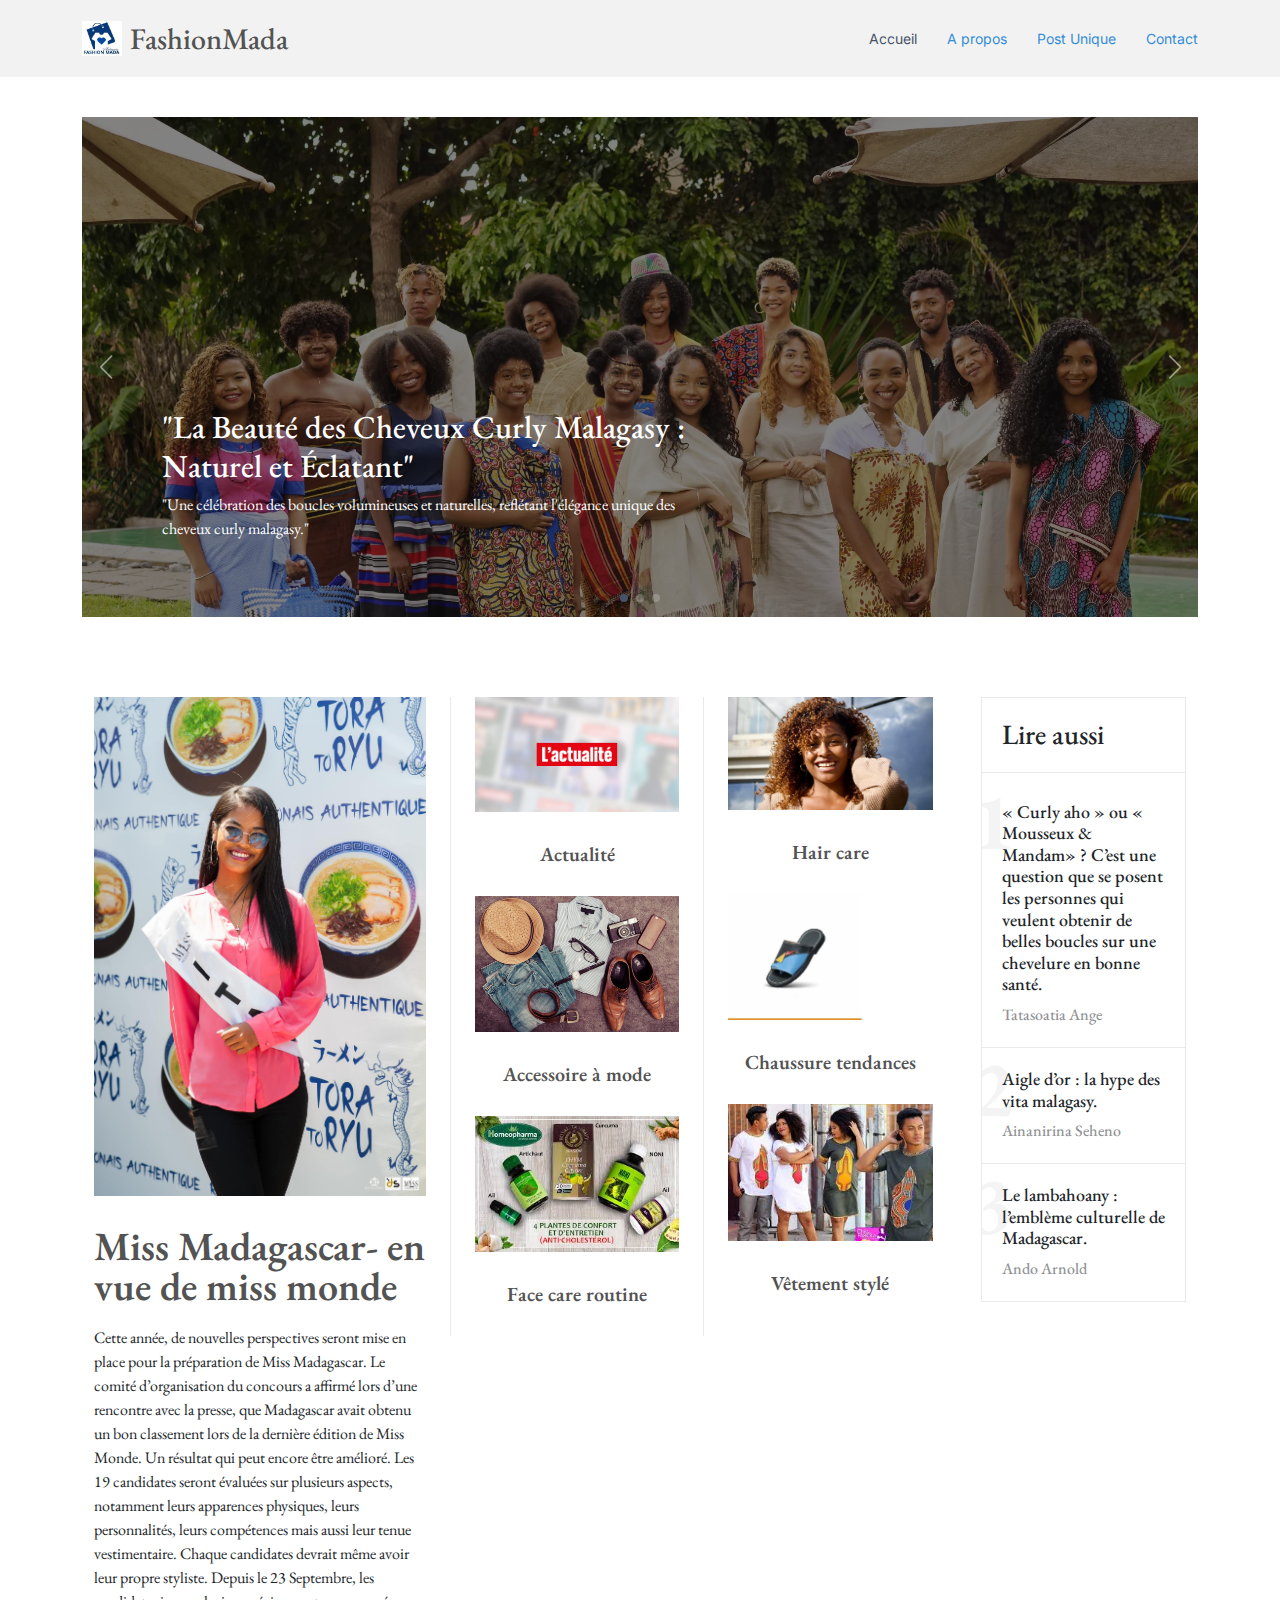
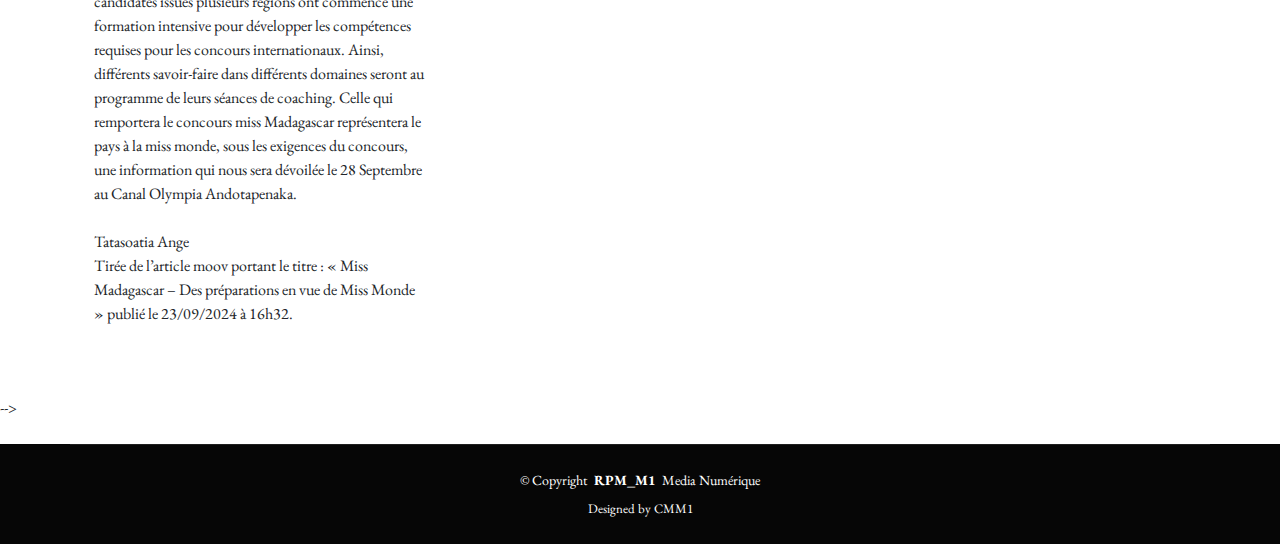
<file: index.html>
<!DOCTYPE html>
<html lang="en">

<head>
  <meta charset="utf-8">
  <meta content="width=device-width, initial-scale=1.0" name="viewport">
  <title>ZenBlog</title>
  <meta name="description" content="">
  <meta name="keywords" content="">

  <!-- Favicons -->
  <link href="assets/img/favicon.png" rel="icon">
  <link href="assets/img/apple-touch-icon.png" rel="apple-touch-icon">

  <!-- Fonts -->
  <link href="https://fonts.googleapis.com" rel="preconnect">
  <link href="https://fonts.gstatic.com" rel="preconnect" crossorigin>
  <link href="https://fonts.googleapis.com/css2?family=Inter:wght@100;200;300;400;500;600;700;800;900&family=EB+Garamond:ital,wght@0,400;0,500;0,600;0,700;0,800;1,400;1,500;1,600;1,700;1,800&display=swap" rel="stylesheet">

  <!-- Vendor CSS Files -->
  <link href="assets/vendor/bootstrap/css/bootstrap.min.css" rel="stylesheet">
  <link href="assets/vendor/bootstrap-icons/bootstrap-icons.css" rel="stylesheet">
  <link href="assets/vendor/aos/aos.css" rel="stylesheet">
  <link href="assets/vendor/swiper/swiper-bundle.min.css" rel="stylesheet">

  <!-- Main CSS File -->
  <link href="assets/css/main.css" rel="stylesheet">

  <!-- =======================================================
  * Template Name: ZenBlog
  * Template URL: https://bootstrapmade.com/zenblog-bootstrap-blog-template/
  * Updated: Aug 08 2024 with Bootstrap v5.3.3
  * Author: BootstrapMade.com
  * License: https://bootstrapmade.com/license/
  ======================================================== -->
</head>

<body class="index-page">

  <header id="header" class="header d-flex align-items-center sticky-top">
    <div class="container position-relative d-flex align-items-center justify-content-between">

      <a href="index.html" class="logo d-flex align-items-center me-auto me-xl-0">
        <!-- Uncomment the line below if you also wish to use an image logo -->
        <img src="assets/img/logo.jpg" alt=""> 
        <h1 class="sitename">FashionMada</h1>
      </a>

      <nav id="navmenu" class="navmenu">
        <ul>
          <li><a href="index.html" class="active">Accueil</a></li>
          <li><a href="about.html">A propos</a></li>
          <li><a href="single-post.html">Post Unique</a></li>
         <!-- <li class="dropdown"><a href="#"><span>Categories</span> <i class="bi bi-chevron-down toggle-dropdown"></i></a>
            <ul>
              <li><a href="category.html">Category 1</a></li>
              <li class="dropdown"><a href="#"><span>Deep Dropdown</span> <i class="bi bi-chevron-down toggle-dropdown"></i></a>
                <ul>
                  <li><a href="#">Deep Dropdown 1</a></li>
                  <li><a href="#">Deep Dropdown 2</a></li>
                  <li><a href="#">Deep Dropdown 3</a></li>
                  <li><a href="#">Deep Dropdown 4</a></li>
                  <li><a href="#">Deep Dropdown 5</a></li>
                </ul>
              </li>
              <li><a href="category.html">Category 2</a></li>
              <li><a href="category.html">Category 3</a></li>
              <li><a href="category.html">Category 4</a></li>
            </ul>
          </li> -->
          <li><a href="contact.html">Contact</a></li>
        </ul>
        <i class="mobile-nav-toggle d-xl-none bi bi-list"></i>
      </nav>
<!--
      <div class="header-social-links">
        <a href="#" class="twitter"><i class="bi bi-twitter-x"></i></a>
        <a href="#" class="facebook"><i class="bi bi-facebook"></i></a>
        <a href="#" class="instagram"><i class="bi bi-instagram"></i></a>
        <a href="#" class="linkedin"><i class="bi bi-linkedin"></i></a>
      </div>
-->
    </div>
  </header>

  <main class="main">

    <!-- Slider Section -->
    <section id="slider" class="slider section dark-background">

      <div class="container" data-aos="fade-up" data-aos-delay="100">

        <div class="swiper init-swiper">

          <script type="application/json" class="swiper-config">
            {
              "loop": true,
              "speed": 600,
              "autoplay": {
                "delay": 5000
              },
              "slidesPerView": "auto",
              "centeredSlides": true,
              "pagination": {
                "el": ".swiper-pagination",
                "type": "bullets",
                "clickable": true
              },
              "navigation": {
                "nextEl": ".swiper-button-next",
                "prevEl": ".swiper-button-prev"
              }
            }
          </script>

          <div class="swiper-wrapper">

            <div class="swiper-slide" style="background-image: url('assets/img/bb.jpg');">
              <div class="content">
                <h2><a href="single-post.html">"La Beauté des Cheveux Curly Malagasy : Naturel et Éclatant"</a></h2>
                <p>"Une célébration des boucles volumineuses et naturelles, reflétant l'élégance unique des cheveux curly malagasy."</p>
              </div>
            </div>

            <div class="swiper-slide" style="background-image: url('assets/img/malagasy.jpg');">
              <div class="content">
                <h2><a href="single-post.html">Miss et la beauté de la femme Malagasy</a></h2>
                <p> Les informations sur le miss régionale et la préparation au niveau internationnal</p>
              </div>
            </div>

            <div class="swiper-slide" style="background-image: url('assets/img/denise_2.jpg');">
              <div class="content">
                <h2><a href="single-post.html">"Sandales Aigle D'or : Style et Confort </a></h2>
                <p>"Élégance et Confort à Petit Prix : Découvrez les Sandales Aigle D'or à partir de 35 000 AR !".</p>
              </div>
            </div>
           <!--
            <div class="swiper-slide" style="background-image: url('assets/img/denise_0.jpg');">
              <div class="content">
                <h2><a href="single-post.html">9 Half-up/half-down Hairstyles for Long and Medium Hair</a></h2>
                <p>Lorem ipsum dolor sit amet, consectetur adipisicing elit. Quidem neque est mollitia! Beatae minima assumenda repellat harum vero, officiis ipsam magnam obcaecati cumque maxime inventore repudiandae quidem necessitatibus rem atque.</p>
              </div>
            </div>-->
          </div>
          

          <div class="swiper-button-next"></div>
          <div class="swiper-button-prev"></div>

          <div class="swiper-pagination"></div>
        </div>

      </div>

    </section><!-- /Slider Section -->

    <!-- Trending Category Section -->
    <section id="trending-category" class="trending-category section">

      <div class="container" data-aos="fade-up" data-aos-delay="100">

        <div class="container" data-aos="fade-up">
          <div class="row g-5">
            <div class="col-lg-4">

              <div class="post-entry lg">
                <a href="blog-details.html"><img src="assets/img/miss.jpg" alt="" class="img-fluid"></a>
                <!--<div class="post-meta"><span class="date">Culture</span> <span class="mx-1">•</span> <span>Jul 5th '22</span></div>-->
                <h2><a href="blog-details.html">Miss Madagascar- en vue de miss monde</a></h2>
               <p class="mb-4 d-block">Cette année, de nouvelles perspectives seront mise en place pour la préparation de Miss Madagascar. Le comité d’organisation du concours a affirmé lors d’une rencontre avec la presse, que Madagascar avait obtenu un bon classement lors de la dernière édition de Miss Monde. Un résultat qui peut encore être amélioré. 
                  Les 19 candidates seront évaluées sur plusieurs aspects, notamment leurs apparences physiques, leurs personnalités, leurs compétences mais aussi leur tenue vestimentaire. Chaque candidates devrait même avoir leur propre styliste. Depuis le 23 Septembre, les candidates issues plusieurs régions ont commencé une formation intensive pour développer les compétences requises pour les concours internationaux. Ainsi, différents savoir-faire dans différents domaines seront au programme de leurs séances de coaching. Celle qui remportera le concours miss Madagascar représentera le pays à la miss monde, sous les exigences du concours, une information qui nous sera dévoilée le 28 Septembre au Canal Olympia Andotapenaka. 
                 <br><br>Tatasoatia Ange <br>
                  Tirée de l’article moov portant le titre :  « Miss Madagascar – Des préparations en vue de Miss Monde » publié le 23/09/2024 à 16h32.
                  </p>
                <!--
                <div class="d-flex align-items-center author">
                  <div class="photo"><img src="assets/img/person-1.jpg" alt="" class="img-fluid"></div>
                  <div class="name">
                    <h3 class="m-0 p-0">Cameron Williamson</h3>
                  </div>
                </div>-->
              </div>

            </div>

            <div class="col-lg-8">
              <div class="row g-5">
                <div class="col-lg-4 border-start custom-border">
                  <div class="post-entry">
                    <a href="blog-details.html"><img src="assets/img/curly4.jpg" alt="" class="img-fluid"></a>
                   <!-- <div class="post-meta"><span class="date">Sport</span> <span class="mx-1">•</span> <span>Jul 5th '22</span></div>-->
                    <center><a href="https://us.shein.com/"><h2> Actualité</a></h2></center>
                  </div>
                  <div class="post-entry">
                    <a href="blog-details.html"><img src="assets/img/aigledor4.jpg" alt="" class="img-fluid"></a>
                   <!-- <div class="post-meta"><span class="date">Food</span> <span class="mx-1">•</span> <span>Jul 17th '22</span></div>-->
                    <center><h2><a href="https://www.boutique-odette.com/2021/06/05/tendance-mode-paniers-sacs-madagascar/">Accessoire à mode</a></h2></center>
                  </div>
                  <div class="post-entry">
                    <a href="blog-details.html"><img src="assets/img/miss3.jpg" alt="" class="img-fluid"></a>
                    <!--<div class="post-meta"><span class="date">Design</span> <span class="mx-1">•</span> <span>Mar 15th '22</span></div>-->
                    <center><h2><a href="https://www.facebook.com/share/p/X4GCv61EUDMjEtZq/">Face care routine</a></h2></center>
                  </div>
                </div>
                <div class="col-lg-4 border-start custom-border">
                  <div class="post-entry">
                    <a href="blog-details.html"><img src="assets/img/curly3.jpg" alt="" class="img-fluid"></a>
                   <!-- <div class="post-meta"><span class="date">Business</span> <span class="mx-1">•</span> <span>Jul 5th '22</span></div>-->
                    <center><h2><a href="https://www.facebook.com/MousseuxsyMandam?locale=fr_FR">Hair care </a></h2></center>
                  </div>
                  <div class="post-entry">
                    <a href="blog-details.html"><img src="assets/img/aigledor3.jpg" alt="" class="img-fluid"></a>
                    <!-- <div class="post-meta"><span class="date">Tech</span> <span class="mx-1">•</span> <span>Mar 1st '22</span></div>-->
                   <center><h2><a href="https://www.facebook.com/Aigle.dOr.page.officielle">Chaussure tendances</a></h2></center> 
                  </div>
                  <div class="post-entry">
                    <a href="blog-details.html"><img src="assets/img/miss6.jpg" alt="" class="img-fluid"></a>
                    <!--<div class="post-meta"><span class="date">Travel</span> <span class="mx-1">•</span> <span>Jul 5th '22</span></div>-->
                    <center><h2><a href="https://www.bikini.re/madagascar/antananarivo/pret-a-porter-homme-femme-enfant-chic-by-fabiola-tana/"> Vêtement stylé</a></h2></center>
                  </div>
                </div>

                <!-- Trending Section -->
                <div class="col-lg-4">

                  <div class="trending">
                    <h3>Lire aussi</h3>
                    <ul class="trending-post">
                      <li>
                        <a href="blog-details.html">
                          <span class="number">1</span>
                          <h3>
                            « Curly aho » ou « Mousseux & Mandam» ?  C’est une question que se posent les personnes qui veulent obtenir de belles boucles sur une chevelure en bonne santé. 
                            </h3>
                          <span class="author">Tatasoatia Ange</span>
                        </a>
                      </li>
                      <li>
                        <a href="blog-details.html">
                          <span class="number">2</span>
                          <h3>Aigle d’or : la hype des vita malagasy.</h3>
                          <span class="author">Ainanirina Seheno</span>
                        </a>
                      </li>
                      <li>
                        <a href="blog-details.html">
                          <span class="number">3</span>
                          <h3>Le lambahoany : l’emblème culturelle de Madagascar.</h3>
                          <span class="author">Ando Arnold</span>
                        </a>
                      </li>
                      <!--
                      <li>
                        <a href="blog-details.html">
                          <span class="number">4</span>
                          <h3>9 Half-up/half-down Hairstyles for Long and Medium Hair</h3>
                          <span class="author">Cameron Williamson</span>
                        </a>
                      </li>
                      <li>
                        <a href="blog-details.html">
                          <span class="number">5</span>
                          <h3>Life Insurance And Pregnancy: A Working Mom’s Guide</h3>
                          <span class="author">Jenny Wilson</span>
                        </a>
                      </li>
                      -->
                    </ul>
                  </div>

                </div> <!-- End Trending Section -->
              </div>
            </div>

          </div> <!-- End .row -->
        </div>

      </div>

    </section><!-- /Trending Category Section -->
    

    <!-- Culture Category Section 
    <section id="culture-category" class="culture-category section">

       Section Title 
    </div class="container section-title" data-aos="fade-up">
        <div class="section-title-container d-flex align-items-center justify-content-between">
          <h2>Culture</h2>
          <p><a href="categories.html">See All Culture</a></p>
        </div>
      </div>--><!-- End Section Title 

      <div class="container" data-aos="fade-up" data-aos-delay="100">

        <div class="row">
          <div class="col-md-9">

            <div class="d-lg-flex post-entry">
              <a href="blog-details.html" class="me-4 thumbnail mb-4 mb-lg-0 d-inline-block">
                <img src="assets/img/post-landscape-6.jpg" alt="" class="img-fluid">
              </a>
              <div>
                <div class="post-meta"><span class="date">Culture</span> <span class="mx-1">•</span> <span>Jul 5th '22</span></div>
                <h3><a href="blog-details.html">What is the son of Football Coach John Gruden, Deuce Gruden doing Now?</a></h3>
                <p>Lorem ipsum dolor sit amet consectetur adipisicing elit. Distinctio placeat exercitationem magni voluptates dolore. Tenetur fugiat voluptates quas, nobis error deserunt aliquam temporibus sapiente, laudantium dolorum itaque libero eos deleniti?</p>
                <div class="d-flex align-items-center author">
                  <div class="photo"><img src="assets/img/person-2.jpg" alt="" class="img-fluid"></div>
                  <div class="name">
                    <h3 class="m-0 p-0">Wade Warren</h3>
                  </div>
                </div>
              </div>
            </div>

            <div class="row">
              <div class="col-lg-4">
                <div class="post-list border-bottom">
                  <a href="blog-details.html"><img src="assets/img/post-landscape-1.jpg" alt="" class="img-fluid"></a>
                  <div class="post-meta"><span class="date">Culture</span> <span class="mx-1">•</span> <span>Jul 5th '22</span></div>
                  <h2 class="mb-2"><a href="blog-details.html">11 Work From Home Part-Time Jobs You Can Do Now</a></h2>
                  <span class="author mb-3 d-block">Jenny Wilson</span>
                  <p class="mb-4 d-block">Lorem ipsum dolor sit, amet consectetur adipisicing elit. Vero temporibus repudiandae, inventore pariatur numquam cumque possimus</p>
                </div>

                <div class="post-list">
                  <div class="post-meta"><span class="date">Culture</span> <span class="mx-1">•</span> <span>Jul 5th '22</span></div>
                  <h2 class="mb-2"><a href="blog-details.html">5 Great Startup Tips for Female Founders</a></h2>
                  <span class="author mb-3 d-block">Jenny Wilson</span>
                </div>
              </div>
              <div class="col-lg-8">
                <div class="post-list">
                  <a href="blog-details.html"><img src="assets/img/post-landscape-2.jpg" alt="" class="img-fluid"></a>
                  <div class="post-meta"><span class="date">Culture</span> <span class="mx-1">•</span> <span>Jul 5th '22</span></div>
                  <h2 class="mb-2"><a href="blog-details.html">How to Avoid Distraction and Stay Focused During Video Calls?</a></h2>
                  <span class="author mb-3 d-block">Jenny Wilson</span>
                  <p class="mb-4 d-block">Lorem ipsum dolor sit, amet consectetur adipisicing elit. Vero temporibus repudiandae, inventore pariatur numquam cumque possimus</p>
                </div>
              </div>
            </div>
          </div>

          <div class="col-md-3">
            <div class="post-list border-bottom">
              <div class="post-meta"><span class="date">Culture</span> <span class="mx-1">•</span> <span>Jul 5th '22</span></div>
              <h2 class="mb-2"><a href="blog-details.html">How to Avoid Distraction and Stay Focused During Video Calls?</a></h2>
              <span class="author mb-3 d-block">Jenny Wilson</span>
            </div>

            <div class="post-list border-bottom">
              <div class="post-meta"><span class="date">Culture</span> <span class="mx-1">•</span> <span>Jul 5th '22</span></div>
              <h2 class="mb-2"><a href="blog-details.html">17 Pictures of Medium Length Hair in Layers That Will Inspire Your New Haircut</a></h2>
              <span class="author mb-3 d-block">Jenny Wilson</span>
            </div>

            <div class="post-list border-bottom">
              <div class="post-meta"><span class="date">Culture</span> <span class="mx-1">•</span> <span>Jul 5th '22</span></div>
              <h2 class="mb-2"><a href="blog-details.html">9 Half-up/half-down Hairstyles for Long and Medium Hair</a></h2>
              <span class="author mb-3 d-block">Jenny Wilson</span>
            </div>

            <div class="post-list border-bottom">
              <div class="post-meta"><span class="date">Culture</span> <span class="mx-1">•</span> <span>Jul 5th '22</span></div>
              <h2 class="mb-2"><a href="blog-details.html">Life Insurance And Pregnancy: A Working Mom’s Guide</a></h2>
              <span class="author mb-3 d-block">Jenny Wilson</span>
            </div>

            <div class="post-list border-bottom">
              <div class="post-meta"><span class="date">Culture</span> <span class="mx-1">•</span> <span>Jul 5th '22</span></div>
              <h2 class="mb-2"><a href="blog-details.html">The Best Homemade Masks for Face (keep the Pimples Away)</a></h2>
              <span class="author mb-3 d-block">Jenny Wilson</span>
            </div>

            <div class="post-list border-bottom">
              <div class="post-meta"><span class="date">Culture</span> <span class="mx-1">•</span> <span>Jul 5th '22</span></div>
              <h2 class="mb-2"><a href="blog-details.html">10 Life-Changing Hacks Every Working Mom Should Know</a></h2>
              <span class="author mb-3 d-block">Jenny Wilson</span>
            </div>
          </div>
        </div>

      </div>

    </section> --><!-- /Culture Category Section -->
  
    <!-- Business Category Section -->
     <!--
    <section id="business-category" class="business-category section">


      <!-- Section Title -->
      <!--<div class="container section-title" data-aos="fade-up">
        <div class="section-title-container d-flex align-items-center justify-content-between">
          <h2>Business</h2>
          <p><a href="categories.html">See All Business</a></p>
        </div>
      </div><!-- End Section Title --> 
    -->
 <!--
      <div class="container" data-aos="fade-up" data-aos-delay="100">

        <div class="row">
          <div class="col-md-9 order-md-2">

            <div class="d-lg-flex post-entry">
              <a href="blog-details.html" class="me-4 thumbnail d-inline-block mb-4 mb-lg-0">
                <img src="assets/img/post-landscape-3.jpg" alt="" class="img-fluid">
              </a>
              <div>
                <div class="post-meta"><span class="date">Business</span> <span class="mx-1">•</span> <span>Jul 5th '22</span></div>
                <h3><a href="blog-details.html">What is the son of Football Coach John Gruden, Deuce Gruden doing Now?</a></h3>
                <p>Lorem ipsum dolor sit amet consectetur adipisicing elit. Distinctio placeat exercitationem magni voluptates dolore. Tenetur fugiat voluptates quas, nobis error deserunt aliquam temporibus sapiente, laudantium dolorum itaque libero eos deleniti?</p>
                <div class="d-flex align-items-center author">
                  <div class="photo"><img src="assets/img/person-4.jpg" alt="" class="img-fluid"></div>
                  <div class="name">
                    <h3 class="m-0 p-0">Wade Warren</h3>
                  </div>
                </div>
              </div>
            </div>

            <div class="row">
              <div class="col-lg-4">
                <div class="post-list border-bottom">
                  <a href="blog-details.html"><img src="assets/img/post-landscape-5.jpg" alt="" class="img-fluid"></a>
                  <div class="post-meta"><span class="date">Business</span> <span class="mx-1">•</span> <span>Jul 5th '22</span></div>
                  <h2 class="mb-2"><a href="blog-details.html">11 Work From Home Part-Time Jobs You Can Do Now</a></h2>
                  <span class="author mb-3 d-block">Jenny Wilson</span>
                  <p class="mb-4 d-block">Lorem ipsum dolor sit, amet consectetur adipisicing elit. Vero temporibus repudiandae, inventore pariatur numquam cumque possimus</p>
                </div>

                <div class="post-list">
                  <div class="post-meta"><span class="date">Business</span> <span class="mx-1">•</span> <span>Jul 5th '22</span></div>
                  <h2 class="mb-2"><a href="blog-details.html">5 Great Startup Tips for Female Founders</a></h2>
                  <span class="author mb-3 d-block">Jenny Wilson</span>
                </div>
              </div>
              <!--
              <div class="col-lg-8">
                <div class="post-list">
                  <a href="blog-details.html"><img src="assets/img/post-landscape-7.jpg" alt="" class="img-fluid"></a>
                  <div class="post-meta"><span class="date">Business</span> <span class="mx-1">•</span> <span>Jul 5th '22</span></div>
                  <h2 class="mb-2"><a href="blog-details.html">How to Avoid Distraction and Stay Focused During Video Calls?</a></h2>
                  <span class="author mb-3 d-block">Jenny Wilson</span>
                  <p class="mb-4 d-block">Lorem ipsum dolor sit, amet consectetur adipisicing elit. Vero temporibus repudiandae, inventore pariatur numquam cumque possimus</p>
                </div>
              </div>
            </div>
          </div>
          <div class="col-md-3">
            <div class="post-list border-bottom">
              <div class="post-meta"><span class="date">Business</span> <span class="mx-1">•</span> <span>Jul 5th '22</span></div>
              <h2 class="mb-2"><a href="blog-details.html">How to Avoid Distraction and Stay Focused During Video Calls?</a></h2>
              <span class="author mb-3 d-block">Jenny Wilson</span>
            </div>

            <div class="post-list border-bottom">
              <div class="post-meta"><span class="date">Business</span> <span class="mx-1">•</span> <span>Jul 5th '22</span></div>
              <h2 class="mb-2"><a href="blog-details.html">17 Pictures of Medium Length Hair in Layers That Will Inspire Your New Haircut</a></h2>
              <span class="author mb-3 d-block">Jenny Wilson</span>
            </div>

            <div class="post-list border-bottom">
              <div class="post-meta"><span class="date">Business</span> <span class="mx-1">•</span> <span>Jul 5th '22</span></div>
              <h2 class="mb-2"><a href="blog-details.html">9 Half-up/half-down Hairstyles for Long and Medium Hair</a></h2>
              <span class="author mb-3 d-block">Jenny Wilson</span>
            </div>

            <div class="post-list border-bottom">
              <div class="post-meta"><span class="date">Business</span> <span class="mx-1">•</span> <span>Jul 5th '22</span></div>
              <h2 class="mb-2"><a href="blog-details.html">Life Insurance And Pregnancy: A Working Mom’s Guide</a></h2>
              <span class="author mb-3 d-block">Jenny Wilson</span>
            </div>

            <div class="post-list border-bottom">
              <div class="post-meta"><span class="date">Business</span> <span class="mx-1">•</span> <span>Jul 5th '22</span></div>
              <h2 class="mb-2"><a href="blog-details.html">The Best Homemade Masks for Face (keep the Pimples Away)</a></h2>
              <span class="author mb-3 d-block">Jenny Wilson</span>
            </div>

            <div class="post-list border-bottom">
              <div class="post-meta"><span class="date">Business</span> <span class="mx-1">•</span> <span>Jul 5th '22</span></div>
              <h2 class="mb-2"><a href="blog-details.html">10 Life-Changing Hacks Every Working Mom Should Know</a></h2>
              <span class="author mb-3 d-block">Jenny Wilson</span>
            </div>
          </div>
        </div>

      </div>

    </section>  /Business Category Section -->

    <!-- Lifestyle Category Section -->
    <!-- <section id="lifestyle-category" class="lifestyle-category section">-->

      <!-- Section Title -->
      <!--<div class="container section-title" data-aos="fade-up">
        <div class="section-title-container d-flex align-items-center justify-content-between">
          <h2>Lifestyle</h2>
          <p><a href="categories.html">See All Lifestyle</a></p>
        </div>
      </div>
      End Section Title -->
    
<!--
      <div class="container" data-aos="fade-up" data-aos-delay="100">

        <div class="row g-5">
          <div class="col-lg-4">
            <div class="post-list lg">
              <a href="blog-details.html"><img src="assets/img/post-landscape-8.jpg" alt="" class="img-fluid"></a>
              <div class="post-meta"><span class="date">Lifestyle</span> <span class="mx-1">•</span> <span>Jul 5th '22</span></div>
              <h2><a href="blog-details.html">11 Work From Home Part-Time Jobs You Can Do Now</a></h2>
              <p class="mb-4 d-block">Lorem ipsum dolor sit, amet consectetur adipisicing elit. Vero temporibus repudiandae, inventore pariatur numquam cumque possimus exercitationem? Nihil tempore odit ab minus eveniet praesentium, similique blanditiis molestiae ut saepe perspiciatis officia nemo, eos quae cumque. Accusamus fugiat architecto rerum animi atque eveniet, quo, praesentium dignissimos</p>

              <div class="d-flex align-items-center author">
                <div class="photo"><img src="assets/img/person-7.jpg" alt="" class="img-fluid"></div>
                <div class="name">
                  <h3 class="m-0 p-0">Esther Howard</h3>
                </div>
              </div>
            </div>

            <div class="post-list border-bottom">
              <div class="post-meta"><span class="date">Lifestyle</span> <span class="mx-1">•</span> <span>Jul 5th '22</span></div>
              <h2 class="mb-2"><a href="blog-details.html">The Best Homemade Masks for Face (keep the Pimples Away)</a></h2>
              <span class="author mb-3 d-block">Jenny Wilson</span>
            </div>

            <div class="post-list">
              <div class="post-meta"><span class="date">Lifestyle</span> <span class="mx-1">•</span> <span>Jul 5th '22</span></div>
              <h2 class="mb-2"><a href="blog-details.html">10 Life-Changing Hacks Every Working Mom Should Know</a></h2>
              <span class="author mb-3 d-block">Jenny Wilson</span>
            </div>

          </div>

          <div class="col-lg-8">
            <div class="row g-5">
              <div class="col-lg-4 border-start custom-border">
                <div class="post-list">
                  <a href="blog-details.html"><img src="assets/img/post-landscape-6.jpg" alt="" class="img-fluid"></a>
                  <div class="post-meta"><span class="date">Lifestyle</span> <span class="mx-1">•</span> <span>Jul 5th '22</span></div>
                  <h2><a href="blog-details.html">Let’s Get Back to Work, New York</a></h2>
                </div>
                <div class="post-list">
                  <a href="blog-details.html"><img src="assets/img/post-landscape-5.jpg" alt="" class="img-fluid"></a>
                  <div class="post-meta"><span class="date">Lifestyle</span> <span class="mx-1">•</span> <span>Jul 17th '22</span></div>
                  <h2><a href="blog-details.html">How to Avoid Distraction and Stay Focused During Video Calls?</a></h2>
                </div>
                <div class="post-list">
                  <a href="blog-details.html"><img src="assets/img/post-landscape-4.jpg" alt="" class="img-fluid"></a>
                  <div class="post-meta"><span class="date">Lifestyle</span> <span class="mx-1">•</span> <span>Mar 15th '22</span></div>
                  <h2><a href="blog-details.html">Why Craigslist Tampa Is One of The Most Interesting Places On the Web?</a></h2>
                </div>
              </div>
              <div class="col-lg-4 border-start custom-border">
                <div class="post-list">
                  <a href="blog-details.html"><img src="assets/img/post-landscape-3.jpg" alt="" class="img-fluid"></a>
                  <div class="post-meta"><span class="date">Lifestyle</span> <span class="mx-1">•</span> <span>Jul 5th '22</span></div>
                  <h2><a href="blog-details.html">6 Easy Steps To Create Your Own Cute Merch For Instagram</a></h2>
                </div>
                <div class="post-list">
                  <a href="blog-details.html"><img src="assets/img/post-landscape-2.jpg" alt="" class="img-fluid"></a>
                  <div class="post-meta"><span class="date">Lifestyle</span> <span class="mx-1">•</span> <span>Mar 1st '22</span></div>
                  <h2><a href="blog-details.html">10 Life-Changing Hacks Every Working Mom Should Know</a></h2>
                </div>
                <div class="post-list">
                  <a href="blog-details.html"><img src="assets/img/post-landscape-1.jpg" alt="" class="img-fluid"></a>
                  <div class="post-meta"><span class="date">Lifestyle</span> <span class="mx-1">•</span> <span>Jul 5th '22</span></div>
                  <h2><a href="blog-details.html">5 Great Startup Tips for Female Founders</a></h2>
                </div>
              </div>
              <div class="col-lg-4">

                <div class="post-list border-bottom">
                  <div class="post-meta"><span class="date">Lifestyle</span> <span class="mx-1">•</span> <span>Jul 5th '22</span></div>
                  <h2 class="mb-2"><a href="blog-details.html">How to Avoid Distraction and Stay Focused During Video Calls?</a></h2>
                  <span class="author mb-3 d-block">Jenny Wilson</span>
                </div>

                <div class="post-list border-bottom">
                  <div class="post-meta"><span class="date">Lifestyle</span> <span class="mx-1">•</span> <span>Jul 5th '22</span></div>
                  <h2 class="mb-2"><a href="blog-details.html">17 Pictures of Medium Length Hair in Layers That Will Inspire Your New Haircut</a></h2>
                  <span class="author mb-3 d-block">Jenny Wilson</span>
                </div>

                <div class="post-list border-bottom">
                  <div class="post-meta"><span class="date">Lifestyle</span> <span class="mx-1">•</span> <span>Jul 5th '22</span></div>
                  <h2 class="mb-2"><a href="blog-details.html">9 Half-up/half-down Hairstyles for Long and Medium Hair</a></h2>
                  <span class="author mb-3 d-block">Jenny Wilson</span>
                </div>

                <div class="post-list border-bottom">
                  <div class="post-meta"><span class="date">Lifestyle</span> <span class="mx-1">•</span> <span>Jul 5th '22</span></div>
                  <h2 class="mb-2"><a href="blog-details.html">Life Insurance And Pregnancy: A Working Mom’s Guide</a></h2>
                  <span class="author mb-3 d-block">Jenny Wilson</span>
                </div>

                <div class="post-list border-bottom">
                  <div class="post-meta"><span class="date">Lifestyle</span> <span class="mx-1">•</span> <span>Jul 5th '22</span></div>
                  <h2 class="mb-2"><a href="blog-details.html">The Best Homemade Masks for Face (keep the Pimples Away)</a></h2>
                  <span class="author mb-3 d-block">Jenny Wilson</span>
                </div>

                <div class="post-list border-bottom">
                  <div class="post-meta"><span class="date">Lifestyle</span> <span class="mx-1">•</span> <span>Jul 5th '22</span></div>
                  <h2 class="mb-2"><a href="blog-details.html">10 Life-Changing Hacks Every Working Mom Should Know</a></h2>
                  <span class="author mb-3 d-block">Jenny Wilson</span>
                </div>

              </div>
            </div>
          </div>

        </div>

      </div>
    -->
    </section><!-- /Lifestyle Category Section --> 
    

  </main>

  <footer id="footer" class="footer dark-background">

   <!-- <div class="container footer-top">
      <div class="row gy-4">
        <div class="col-lg-4 col-md-6 footer-about">
          <a href="index.html" class="logo d-flex align-items-center">
            <span class="sitename">ZenBlog</span>
          </a>
          <div class="footer-contact pt-3">
            <p>A108 Adam Street</p>
            <p>New York, NY 535022</p>
            <p class="mt-3"><strong>Phone:</strong> <span>+1 5589 55488 55</span></p>
            <p><strong>Email:</strong> <span>info@example.com</span></p>
          </div>
          <div class="social-links d-flex mt-4">
            <a href=""><i class="bi bi-twitter-x"></i></a>
            <a href=""><i class="bi bi-facebook"></i></a>
            <a href=""><i class="bi bi-instagram"></i></a>
            <a href=""><i class="bi bi-linkedin"></i></a>
          </div>
        </div>

        <div class="col-lg-2 col-md-3 footer-links">
          <h4>Useful Links</h4>
          <ul>
            <li><a href="#">Home</a></li>
            <li><a href="#">About us</a></li>
            <li><a href="#">Services</a></li>
            <li><a href="#">Terms of service</a></li>
            <li><a href="#">Privacy policy</a></li>
          </ul>
        </div>

        <div class="col-lg-2 col-md-3 footer-links">
          <h4>Our Services</h4>
          <ul>
            <li><a href="#">Web Design</a></li>
            <li><a href="#">Web Development</a></li>
            <li><a href="#">Product Management</a></li>
            <li><a href="#">Marketing</a></li>
            <li><a href="#">Graphic Design</a></li>
          </ul>
        </div>

        <div class="col-lg-2 col-md-3 footer-links">
          <h4>Hic solutasetp</h4>
          <ul>
            <li><a href="#">Molestiae accusamus iure</a></li>
            <li><a href="#">Excepturi dignissimos</a></li>
            <li><a href="#">Suscipit distinctio</a></li>
            <li><a href="#">Dilecta</a></li>
            <li><a href="#">Sit quas consectetur</a></li>
          </ul>
        </div>

        <div class="col-lg-2 col-md-3 footer-links">
          <h4>Nobis illum</h4>
          <ul>
            <li><a href="#">Ipsam</a></li>
            <li><a href="#">Laudantium dolorum</a></li>
            <li><a href="#">Dinera</a></li>
            <li><a href="#">Trodelas</a></li>
            <li><a href="#">Flexo</a></li>
          </ul>
        </div>

      </div>
    </div>-->

    <div class="container copyright text-center mt-4">
      <p>© <span>Copyright</span> <strong class="px-1 sitename">RPM_M1</strong> <span>Media Numérique</span></p>
      <div class="credits">
        <!-- All the links in the footer should remain intact. -->
        <!-- You can delete the links only if you've purchased the pro version. -->
        <!-- Licensing information: https://bootstrapmade.com/license/ -->
        <!-- Purchase the pro version with working PHP/AJAX contact form: [buy-url] -->
        Designed by <a href="https://bootstrapmade.com/">CMM1</a>
      </div>
    </div>

  </footer>

  <!-- Scroll Top -->
  <a href="#" id="scroll-top" class="scroll-top d-flex align-items-center justify-content-center"><i class="bi bi-arrow-up-short"></i></a>

  <!-- Preloader -->
  <div id="preloader"></div>

  <!-- Vendor JS Files -->
  <script src="assets/vendor/bootstrap/js/bootstrap.bundle.min.js"></script>
  <script src="assets/vendor/php-email-form/validate.js"></script>
  <script src="assets/vendor/aos/aos.js"></script>
  <script src="assets/vendor/swiper/swiper-bundle.min.js"></script>

  <!-- Main JS File -->
  <script src="assets/js/main.js"></script>

</body>

</html>
</file>
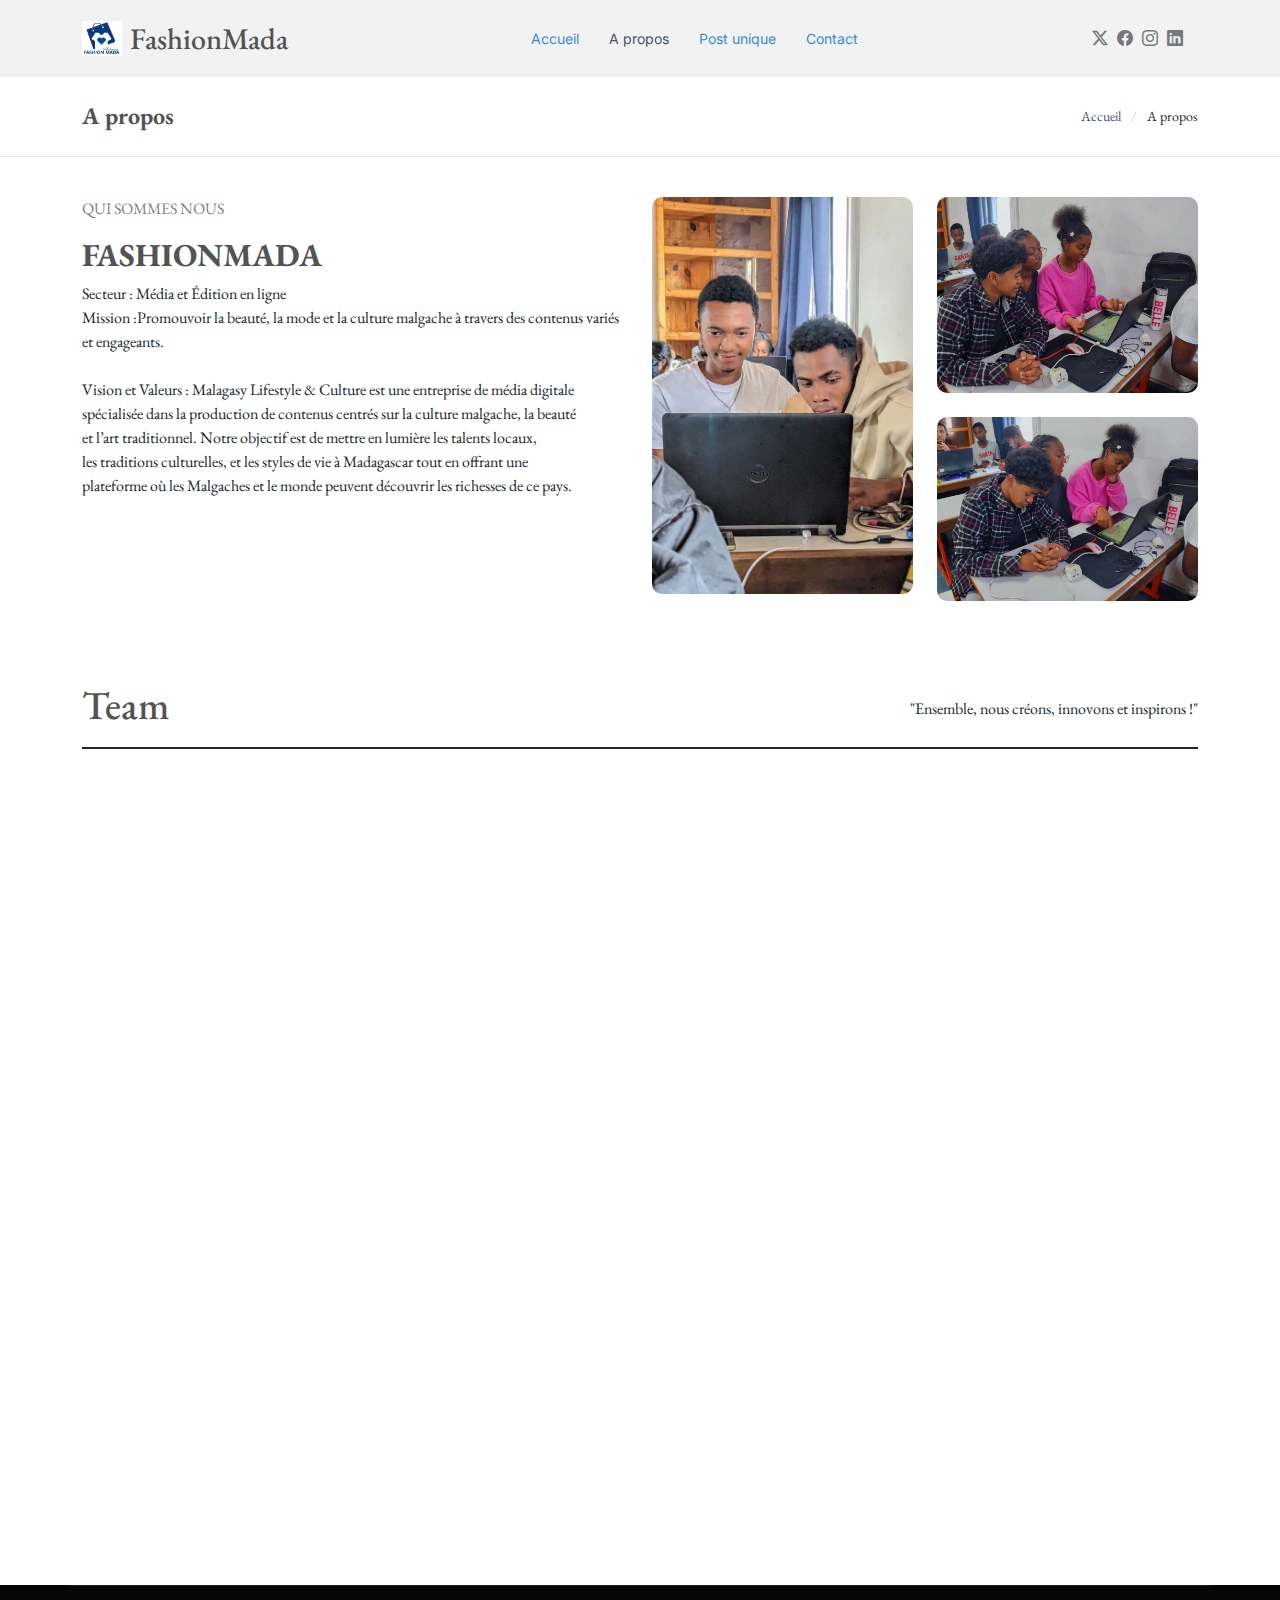
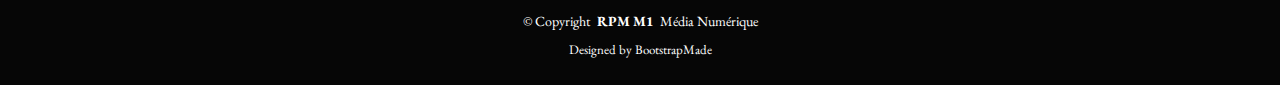
<file: about.html>
<!DOCTYPE html>
<html lang="en">

<head>
  <meta charset="utf-8">
  <meta content="width=device-width, initial-scale=1.0" name="viewport">
  <title>About - ZenBlog Bootstrap Template</title>
  <meta name="description" content="">
  <meta name="keywords" content="">

  <!-- Favicons -->
  <link href="assets/img/favicon.png" rel="icon">
  <link href="assets/img/apple-touch-icon.png" rel="apple-touch-icon">

  <!-- Fonts -->
  <link href="https://fonts.googleapis.com" rel="preconnect">
  <link href="https://fonts.gstatic.com" rel="preconnect" crossorigin>
  <link href="https://fonts.googleapis.com/css2?family=Inter:wght@100;200;300;400;500;600;700;800;900&family=EB+Garamond:ital,wght@0,400;0,500;0,600;0,700;0,800;1,400;1,500;1,600;1,700;1,800&display=swap" rel="stylesheet">

  <!-- Vendor CSS Files -->
  <link href="assets/vendor/bootstrap/css/bootstrap.min.css" rel="stylesheet">
  <link href="assets/vendor/bootstrap-icons/bootstrap-icons.css" rel="stylesheet">
  <link href="assets/vendor/aos/aos.css" rel="stylesheet">
  <link href="assets/vendor/swiper/swiper-bundle.min.css" rel="stylesheet">

  <!-- Main CSS File -->
  <link href="assets/css/main.css" rel="stylesheet">

  <!-- =======================================================
  * Template Name: ZenBlog
  * Template URL: https://bootstrapmade.com/zenblog-bootstrap-blog-template/
  * Updated: Aug 08 2024 with Bootstrap v5.3.3
  * Author: BootstrapMade.com
  * License: https://bootstrapmade.com/license/
  ======================================================== -->
</head>

<body class="about-page">

  <header id="header" class="header d-flex align-items-center sticky-top">
    <div class="container position-relative d-flex align-items-center justify-content-between">

      <a href="index.html" class="logo d-flex align-items-center me-auto me-xl-0">
        <!-- Uncomment the line below if you also wish to use an image logo -->
        <img src="assets/img/logo.jpg" alt="">
        <h1 class="sitename">FashionMada</h1>
      </a>

      <nav id="navmenu" class="navmenu">
        <ul>
          <li><a href="index.html">Accueil</a></li>
          <li><a href="about.html" class="active">A propos</a></li>
          <li><a href="single-post.html">Post unique</a></li>
         <!-- <li class="dropdown"><a href="#"><span>Categories</span> <i class="bi bi-chevron-down toggle-dropdown"></i></a>
            <ul>
              <li><a href="category.html">Category 1</a></li>
              <li class="dropdown"><a href="#"><span>Deep Dropdown</span> <i class="bi bi-chevron-down toggle-dropdown"></i></a>
                <ul>
                  <li><a href="#">Deep Dropdown 1</a></li>
                  <li><a href="#">Deep Dropdown 2</a></li>
                  <li><a href="#">Deep Dropdown 3</a></li>
                  <li><a href="#">Deep Dropdown 4</a></li>
                  <li><a href="#">Deep Dropdown 5</a></li>
                </ul>
              </li>
              <li><a href="category.html">Category 2</a></li>
              <li><a href="category.html">Category 3</a></li>
              <li><a href="category.html">Category 4</a></li>
            </ul>
          </li>-->
          <li><a href="contact.html">Contact</a></li>
        </ul>
        <i class="mobile-nav-toggle d-xl-none bi bi-list"></i>
      </nav>

      <div class="header-social-links">
        <a href="#" class="twitter"><i class="bi bi-twitter-x"></i></a>
        <a href="#" class="facebook"><i class="bi bi-facebook"></i></a>
        <a href="#" class="instagram"><i class="bi bi-instagram"></i></a>
        <a href="#" class="linkedin"><i class="bi bi-linkedin"></i></a>
      </div>

    </div>
  </header>

  <main class="main">

    <!-- Page Title -->
    <div class="page-title">
      <div class="container d-lg-flex justify-content-between align-items-center">
        <h1 class="mb-2 mb-lg-0">A propos</h1>
        <nav class="breadcrumbs">
          <ol>
            <li><a href="index.html">Accueil</a></li>
            <li class="current">A propos</li>
          </ol>
        </nav>
      </div>
    </div><!-- End Page Title -->

    <!-- About Section -->
    <section id="about" class="about section">

      <div class="container">

        <div class="row gy-4">

          <div class="col-lg-6 content" data-aos="fade-up" data-aos-delay="100">
            <p class="who-we-are">Qui sommes nous</p>
            <h3>FASHIONMADA</h3>
            <p class="fst">
              Secteur : Média et Édition en ligne </br>
Mission :Promouvoir la beauté, la mode et la culture malgache à travers des contenus variés et engageants. </br> </br>
Vision et Valeurs : Malagasy Lifestyle & Culture est une entreprise de média digitale spécialisée dans la production de contenus centrés sur la culture malgache, la beauté </br> et l’art traditionnel. Notre objectif est de mettre en lumière les talents locaux, </br> les traditions culturelles, et les styles de vie à Madagascar tout en offrant une </br> plateforme où les Malgaches et le monde peuvent découvrir les richesses de ce pays. 

            </p>
            <ul>
              <!--  <li><i class="bi bi-check-circle"></i> <span>Ullamco laboris nisi ut aliquip ex ea commodo consequat.</span></li> -->
               <!--  <li><i class="bi bi-check-circle"></i> <span>Duis aute irure dolor in reprehenderit in voluptate velit.</span></li>-->
              <!--  <li><i class="bi bi-check-circle"></i> <span>Ullamco laboris nisi ut aliquip ex ea commodo consequat. Duis aute irure dolor in reprehenderit in voluptate trideta storacalaperda mastiro dolore eu fugiat nulla pariatur.</span></li>
            </ul>-->
          </div>

          <div class="col-lg-6 about-images" data-aos="fade-up" data-aos-delay="200">
            <div class="row gy-4">
              <div class="col-lg-6">
                <img src="assets/img/about-company-1.jpg" class="img-fluid" alt="">
              </div>
              <div class="col-lg-6">
                <div class="row gy-4">
                  <div class="col-lg-12">
                    <img src="assets/img/about-company-2.jpg" class="img-fluid" alt="">
                  </div>
                  <div class="col-lg-12">
                    <img src="assets/img/about-company-3.jpg" class="img-fluid" alt="">
                  </div>
                </div>
              </div>
            </div>

          </div>

        </div>

      </div>
    </section><!-- /About Section -->

    <!-- Team Section -->
    <section id="team" class="team section">

      <!-- Section Title -->
      <div class="container section-title" data-aos="fade-up">
        <div class="section-title-container d-flex align-items-center justify-content-between">
          <h2>Team</h2>
          <p>"Ensemble, nous créons, innovons et inspirons !"</p>
        </div>
      </div><!-- End Section Title -->

      <div class="container">

        <div class="row gy-4">

          <div class="col-lg-6" data-aos="fade-up" data-aos-delay="100">
            <div class="team-member d-flex align-items-start">
              <div class="pic"><img src="assets/img/team/team-1.jpg" class="img-fluid" alt=""></div>
              <div class="member-info">
                <h4>Botoson Alain Patrick</h4>
                <span><Ri:a></Ri:a>Directeur général</span>
                <p>Dévélopper la vision stratétiqye et fixer les objectifs à long terme de l'entreprise</p>
                <div class="social">
                  <a href=""><i class="bi bi-twitter-x"></i></a>
                  <a href=""><i class="bi bi-facebook"></i></a>
                  <a href=""><i class="bi bi-instagram"></i></a>
                  <a href=""> <i class="bi bi-linkedin"></i> </a>
                </div>
              </div>
            </div>
          </div><!-- End Team Member -->

          <div class="col-lg-6" data-aos="fade-up" data-aos-delay="200">
            <div class="team-member d-flex align-items-start">
              <div class="pic"><img src="assets/img/team/team-2.jpg" class="img-fluid" alt=""></div>
              <div class="member-info">
                <h4>Famenontsoa Hasina</h4>
                <span>Directrice de contenu</span>
                <p>Superviser la production de tous les contenus publiés sur le blog , y compris le articles.</p>
                <div class="social">
                  <a href=""><i class="bi bi-twitter-x"></i></a>
                  <a href=""><i class="bi bi-facebook"></i></a>
                  <a href=""><i class="bi bi-instagram"></i></a>
                  <a href=""> <i class="bi bi-linkedin"></i> </a>
                </div>
              </div>
            </div>
          </div><!-- End Team Member -->

          <div class="col-lg-6" data-aos="fade-up" data-aos-delay="300">
            <div class="team-member d-flex align-items-start">
              <div class="pic"><img src="assets/img/team/team-3.jpg" class="img-fluid" alt=""></div>
              <div class="member-info">
                <h4>Ando Arnold</h4>
                <span>Responsable technique</span>
                <p>Gère toutes les infrastructures technologiques du site web, y compris la maintenance, la sécurité</p>
                <div class="social">
                  <a href=""><i class="bi bi-twitter-x"></i></a>
                  <a href=""><i class="bi bi-facebook"></i></a>
                  <a href=""><i class="bi bi-instagram"></i></a>
                  <a href=""> <i class="bi bi-linkedin"></i> </a>
                </div>
              </div>
            </div>
          </div><!-- End Team Member -->

          <div class="col-lg-6" data-aos="fade-up" data-aos-delay="400">
            <div class="team-member d-flex align-items-start">
              <div class="pic"><img src="assets/img/team/team-4.jpg" class="img-fluid" alt=""></div>
              <div class="member-info">
                <h4>Francklin Andriam</h4>
                <span>Responsable des partenaires et collaborations</span>
                <p>- Gère les relations avec les partenaires externes (marques, influenceurs, créateurs de contenu).</p>
                <div class="social">
                  <a href=""><i class="bi bi-twitter-x"></i></a>
                  <a href=""><i class="bi bi-facebook"></i></a>
                  <a href=""><i class="bi bi-instagram"></i></a>
                  <a href=""> <i class="bi bi-linkedin"></i> </a>
                </div>
              </div>
            </div>
          </div><!-- End Team Member -->
          <div class="col-lg-6" data-aos="fade-up" data-aos-delay="300">
            <div class="team-member d-flex align-items-start">
              <div class="pic"><img src="assets/img/team/team-6.jpg" class="img-fluid" alt=""></div>
              <div class="member-info">
                <h4>Ainanirina Seheno</h4>
                <span>Directrice financière</span>
                <p>
                  Supervise la gestion financière de l'entreprise, y compris le budget, les prévisions financières et la comptabilité.</p>
                <div class="social">
                  <a href=""><i class="bi bi-twitter-x"></i></a>
                  <a href=""><i class="bi bi-facebook"></i></a>
                  <a href=""><i class="bi bi-instagram"></i></a>
                  <a href=""> <i class="bi bi-linkedin"></i> </a>
                </div>
              </div>
            </div>
          </div><!-- End Team Member -->
          <div class="col-lg-6" data-aos="fade-up" data-aos-delay="300">
            <div class="team-member d-flex align-items-start">
              <div class="pic"><img src="assets/img/team/team-5.jpg" class="img-fluid" alt=""></div>
              <div class="member-info">
                <h4>Tatasoatia Ange</h4>
                <span>Redactrice web</span>
                <p>Rédiger des articles de blog, des pages web, des newsletters et des publications</p>
                <div class="social">
                  <a href=""><i class="bi bi-twitter-x"></i></a>
                  <a href=""><i class="bi bi-facebook"></i></a>
                  <a href=""><i class="bi bi-instagram"></i></a>
                  <a href=""> <i class="bi bi-linkedin"></i> </a>
                </div>
              </div>
            </div>
          </div>

        </div>

      </div>

    </section><!-- /Team Section -->

  </main>

  <footer id="footer" class="footer dark-background">

   <!-- <div class="container footer-top">
      <div class="row gy-4">
        <div class="col-lg-4 col-md-6 footer-about">
          <a href="index.html" class="logo d-flex align-items-center">
            <span class="sitename">ZenBlog</span>
          </a>
          <div class="footer-contact pt-3">
            <p>A108 Adam Street</p>
            <p>New York, NY 535022</p>
            <p class="mt-3"><strong>Phone:</strong> <span>+1 5589 55488 55</span></p>
            <p><strong>Email:</strong> <span>info@example.com</span></p>
          </div>
          <div class="social-links d-flex mt-4">
            <a href=""><i class="bi bi-twitter-x"></i></a>
            <a href=""><i class="bi bi-facebook"></i></a>
            <a href=""><i class="bi bi-instagram"></i></a>
            <a href=""><i class="bi bi-linkedin"></i></a>
          </div>
        </div>

        <div class="col-lg-2 col-md-3 footer-links">
          <h4>Useful Links</h4>
          <ul>
            <li><a href="#">Home</a></li>
            <li><a href="#">About us</a></li>
            <li><a href="#">Services</a></li>
            <li><a href="#">Terms of service</a></li>
            <li><a href="#">Privacy policy</a></li>
          </ul>
        </div>

        <div class="col-lg-2 col-md-3 footer-links">
          <h4>Our Services</h4>
          <ul>
            <li><a href="#">Web Design</a></li>
            <li><a href="#">Web Development</a></li>
            <li><a href="#">Product Management</a></li>
            <li><a href="#">Marketing</a></li>
            <li><a href="#">Graphic Design</a></li>
          </ul>
        </div>

        <div class="col-lg-2 col-md-3 footer-links">
          <h4>Hic solutasetp</h4>
          <ul>
            <li><a href="#">Molestiae accusamus iure</a></li>
            <li><a href="#">Excepturi dignissimos</a></li>
            <li><a href="#">Suscipit distinctio</a></li>
            <li><a href="#">Dilecta</a></li>
            <li><a href="#">Sit quas consectetur</a></li>
          </ul>
        </div>

        <div class="col-lg-2 col-md-3 footer-links">
          <h4>Nobis illum</h4>
          <ul>
            <li><a href="#">Ipsam</a></li>
            <li><a href="#">Laudantium dolorum</a></li>
            <li><a href="#">Dinera</a></li>
            <li><a href="#">Trodelas</a></li>
            <li><a href="#">Flexo</a></li>
          </ul>
        </div>

      </div>
    </div> -->

    <div class="container copyright text-center mt-4">
      <p>© <span>Copyright</span> <strong class="px-1 sitename">RPM M1</strong> <span>Média Numérique</span></p>
      <div class="credits">
        <!-- All the links in the footer should remain intact. -->
        <!-- You can delete the links only if you've purchased the pro version. -->
        <!-- Licensing information: https://bootstrapmade.com/license/ -->
        <!-- Purchase the pro version with working PHP/AJAX contact form: [buy-url] -->
        Designed by <a href="https://bootstrapmade.com/">BootstrapMade</a>
      </div>
    </div>

  </footer>

  <!-- Scroll Top -->
  <a href="#" id="scroll-top" class="scroll-top d-flex align-items-center justify-content-center"><i class="bi bi-arrow-up-short"></i></a>

  <!-- Preloader -->
  <div id="preloader"></div>

  <!-- Vendor JS Files -->
  <script src="assets/vendor/bootstrap/js/bootstrap.bundle.min.js"></script>
  <script src="assets/vendor/php-email-form/validate.js"></script>
  <script src="assets/vendor/aos/aos.js"></script>
  <script src="assets/vendor/swiper/swiper-bundle.min.js"></script>

  <!-- Main JS File -->
  <script src="assets/js/main.js"></script>

</body>

</html>
</file>
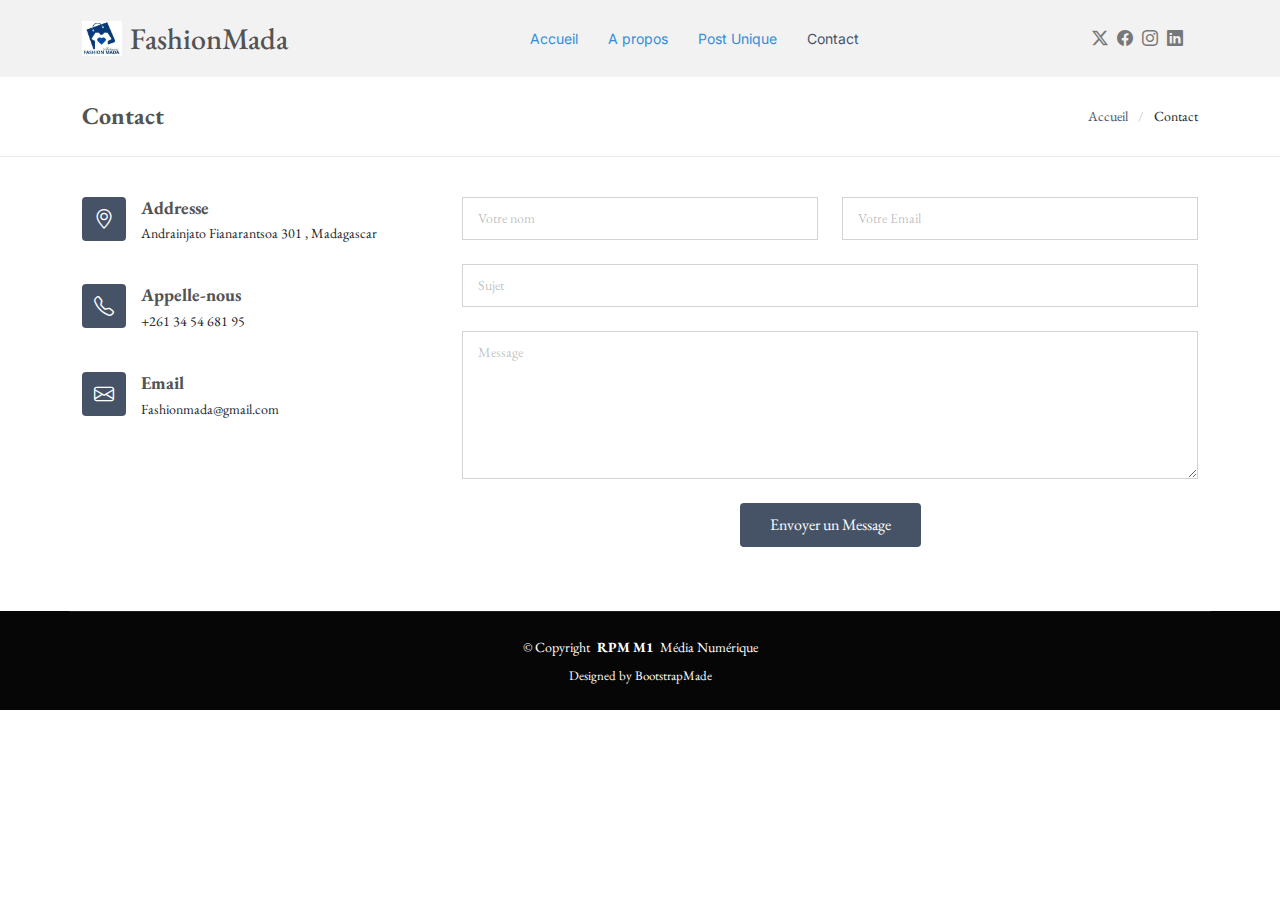
<file: contact.html>
<!DOCTYPE html>
<html lang="en">

<head>
  <meta charset="utf-8">
  <meta content="width=device-width, initial-scale=1.0" name="viewport">
  <title>Contact - ZenBlog Bootstrap Template</title>
  <meta name="description" content="">
  <meta name="keywords" content="">

  <!-- Favicons -->
  <link href="assets/img/favicon.png" rel="icon">
  <link href="assets/img/apple-touch-icon.png" rel="apple-touch-icon">

  <!-- Fonts -->
  <link href="https://fonts.googleapis.com" rel="preconnect">
  <link href="https://fonts.gstatic.com" rel="preconnect" crossorigin>
  <link href="https://fonts.googleapis.com/css2?family=Inter:wght@100;200;300;400;500;600;700;800;900&family=EB+Garamond:ital,wght@0,400;0,500;0,600;0,700;0,800;1,400;1,500;1,600;1,700;1,800&display=swap" rel="stylesheet">

  <!-- Vendor CSS Files -->
  <link href="assets/vendor/bootstrap/css/bootstrap.min.css" rel="stylesheet">
  <link href="assets/vendor/bootstrap-icons/bootstrap-icons.css" rel="stylesheet">
  <link href="assets/vendor/aos/aos.css" rel="stylesheet">
  <link href="assets/vendor/swiper/swiper-bundle.min.css" rel="stylesheet">

  <!-- Main CSS File -->
  <link href="assets/css/main.css" rel="stylesheet">

  <!-- =======================================================
  * Template Name: ZenBlog
  * Template URL: https://bootstrapmade.com/zenblog-bootstrap-blog-template/
  * Updated: Aug 08 2024 with Bootstrap v5.3.3
  * Author: BootstrapMade.com
  * License: https://bootstrapmade.com/license/
  ======================================================== -->
</head>

<body class="contact-page">

  <header id="header" class="header d-flex align-items-center sticky-top">
    <div class="container position-relative d-flex align-items-center justify-content-between">

      <a href="index.html" class="logo d-flex align-items-center me-auto me-xl-0">
        <!-- Uncomment the line below if you also wish to use an image logo -->
        <img src="assets/img/logo.jpg" alt=""> 
        <h1 class="sitename">FashionMada</h1>
      </a>

      <nav id="navmenu" class="navmenu">
        <ul>
          <li><a href="index.html">Accueil</a></li>
          <li><a href="about.html">A propos</a></li>
          <li><a href="single-post.html">Post Unique</a></li>
         <!-- <li class="dropdown"><a href="#"><span>Categories</span> <i class="bi bi-chevron-down toggle-dropdown"></i></a>
            <ul>
              <li><a href="category.html">Category 1</a></li>
              <li class="dropdown"><a href="#"><span>Deep Dropdown</span> <i class="bi bi-chevron-down toggle-dropdown"></i></a>
                <ul>
                  <li><a href="#">Deep Dropdown 1</a></li>
                  <li><a href="#">Deep Dropdown 2</a></li>
                  <li><a href="#">Deep Dropdown 3</a></li>
                  <li><a href="#">Deep Dropdown 4</a></li>
                  <li><a href="#">Deep Dropdown 5</a></li>
                </ul>
              </li>
              <li><a href="category.html">Category 2</a></li>
              <li><a href="category.html">Category 3</a></li>
              <li><a href="category.html">Category 4</a></li>
            </ul>
          </li>-->
          <li><a href="contact.html" class="active">Contact</a></li>
        </ul>
        <i class="mobile-nav-toggle d-xl-none bi bi-list"></i>
      </nav>

      <div class="header-social-links">
        <a href="#" class="twitter"><i class="bi bi-twitter-x"></i></a>
        <a href="#" class="facebook"><i class="bi bi-facebook"></i></a>
        <a href="#" class="instagram"><i class="bi bi-instagram"></i></a>
        <a href="#" class="linkedin"><i class="bi bi-linkedin"></i></a>
      </div>

    </div>
  </header>

  <main class="main">

    <!-- Page Title -->
    <div class="page-title">
      <div class="container d-lg-flex justify-content-between align-items-center">
        <h1 class="mb-2 mb-lg-0">Contact</h1>
        <nav class="breadcrumbs">
          <ol>
            <li><a href="index.html">Accueil</a></li>
            <li class="current">Contact</li>
          </ol>
        </nav>
      </div>
    </div><!-- End Page Title -->

    <!-- Contact Section -->
    <section id="contact" class="contact section">

      <div class="container" data-aos="fade-up" data-aos-delay="100">

       <!--  <div class="mb-4" data-aos="fade-up" data-aos-delay="200">
          <iframe style="border:0; width: 100%; height: 270px;" src="https://www.google.com/maps/embed?pb=!1m14!1m8!1m3!1d48389.78314118045!2d-74.006138!3d40.710059!3m2!1i1024!2i768!4f13.1!3m3!1m2!1s0x89c25a22a3bda30d%3A0xb89d1fe6bc499443!2sDowntown%20Conference%20Center!5e0!3m2!1sen!2sus!4v1676961268712!5m2!1sen!2sus" frameborder="0" allowfullscreen="" loading="lazy" referrerpolicy="no-referrer-when-downgrade"></iframe>
        </div><!-- End Google Maps --> 

        <div class="row gy-4">

          <div class="col-lg-4">
            <div class="info-item d-flex" data-aos="fade-up" data-aos-delay="300">
              <i class="bi bi-geo-alt flex-shrink-0"></i>
              <div>
                <h3>Addresse</h3>
                <p>Andrainjato Fianarantsoa 301 , Madagascar</p>
              </div>
            </div><!-- End Info Item -->

            <div class="info-item d-flex" data-aos="fade-up" data-aos-delay="400">
              <i class="bi bi-telephone flex-shrink-0"></i>
              <div>
                <h3>Appelle-nous</h3>
                <p>+261 34 54 681 95</p>
              </div>
            </div><!-- End Info Item -->

            <div class="info-item d-flex" data-aos="fade-up" data-aos-delay="500">
              <i class="bi bi-envelope flex-shrink-0"></i>
              <div>
                <h3>Email </h3>
                <p>Fashionmada@gmail.com</p>
              </div>
            </div><!-- End Info Item -->

          </div>

          <div class="col-lg-8">
            <form action="forms/contact.php" method="post" class="php-email-form" data-aos="fade-up" data-aos-delay="200">
              <div class="row gy-4">

                <div class="col-md-6">
                  <input type="text" name="name" class="form-control" placeholder="Votre nom" required="">
                </div>

                <div class="col-md-6 ">
                  <input type="email" class="form-control" name="email" placeholder="Votre Email" required="">
                </div>

                <div class="col-md-12">
                  <input type="text" class="form-control" name="subject" placeholder="Sujet" required="">
                </div>

                <div class="col-md-12">
                  <textarea class="form-control" name="message" rows="6" placeholder="Message" required=""></textarea>
                </div>

                <div class="col-md-12 text-center">
                  <div class="loading">Loading</div>
                  <div class="error-message"></div>
                  <div class="sent-message">Your message has been sent. Thank you!</div>

                  <button type="submit">Envoyer un Message</button>
                </div>

              </div>
            </form>
          </div><!-- End Contact Form -->

        </div>

      </div>

    </section><!-- /Contact Section -->

  </main>

  <footer id="footer" class="footer dark-background">
 <!--
    <div class="container footer-top">
      <div class="row gy-4">
        <div class="col-lg-4 col-md-6 footer-about">
          <a href="index.html" class="logo d-flex align-items-center">
            <span class="sitename">ZenBlog</span>
          </a>
          <div class="footer-contact pt-3">
            <p>A108 Adam Street</p>
            <p>New York, NY 535022</p>
            <p class="mt-3"><strong>Phone:</strong> <span>+1 5589 55488 55</span></p>
            <p><strong>Email:</strong> <span>info@example.com</span></p>
          </div>
          <div class="social-links d-flex mt-4">
            <a href=""><i class="bi bi-twitter-x"></i></a>
            <a href=""><i class="bi bi-facebook"></i></a>
            <a href=""><i class="bi bi-instagram"></i></a>
            <a href=""><i class="bi bi-linkedin"></i></a>
          </div>
        </div>

        <div class="col-lg-2 col-md-3 footer-links">
          <h4>Useful Links</h4>
          <ul>
            <li><a href="#">Home</a></li>
            <li><a href="#">About us</a></li>
            <li><a href="#">Services</a></li>
            <li><a href="#">Terms of service</a></li>
            <li><a href="#">Privacy policy</a></li>
          </ul>
        </div>

        <div class="col-lg-2 col-md-3 footer-links">
          <h4>Our Services</h4>
          <ul>
            <li><a href="#">Web Design</a></li>
            <li><a href="#">Web Development</a></li>
            <li><a href="#">Product Management</a></li>
            <li><a href="#">Marketing</a></li>
            <li><a href="#">Graphic Design</a></li>
          </ul>
        </div>

        <div class="col-lg-2 col-md-3 footer-links">
          <h4>Hic solutasetp</h4>
          <ul>
            <li><a href="#">Molestiae accusamus iure</a></li>
            <li><a href="#">Excepturi dignissimos</a></li>
            <li><a href="#">Suscipit distinctio</a></li>
            <li><a href="#">Dilecta</a></li>
            <li><a href="#">Sit quas consectetur</a></li>
          </ul>
        </div>

        <div class="col-lg-2 col-md-3 footer-links">
          <h4>Nobis illum</h4>
          <ul>
            <li><a href="#">Ipsam</a></li>
            <li><a href="#">Laudantium dolorum</a></li>
            <li><a href="#">Dinera</a></li>
            <li><a href="#">Trodelas</a></li>
            <li><a href="#">Flexo</a></li>
          </ul>
        </div>

      </div>
    </div>
-->
    <div class="container copyright text-center mt-4">
      <p>© <span>Copyright</span> <strong class="px-1 sitename">RPM M1</strong> <span>Média Numérique</span></p>
      <div class="credits">
        <!-- All the links in the footer should remain intact. -->
        <!-- You can delete the links only if you've purchased the pro version. -->
        <!-- Licensing information: https://bootstrapmade.com/license/ -->
        <!-- Purchase the pro version with working PHP/AJAX contact form: [buy-url] -->
        Designed by <a href="https://bootstrapmade.com/">BootstrapMade</a>
      </div>
    </div>

  </footer>

  <!-- Scroll Top -->
  <a href="#" id="scroll-top" class="scroll-top d-flex align-items-center justify-content-center"><i class="bi bi-arrow-up-short"></i></a>

  <!-- Preloader -->
  <div id="preloader"></div>

  <!-- Vendor JS Files -->
  <script src="assets/vendor/bootstrap/js/bootstrap.bundle.min.js"></script>
  <script src="assets/vendor/php-email-form/validate.js"></script>
  <script src="assets/vendor/aos/aos.js"></script>
  <script src="assets/vendor/swiper/swiper-bundle.min.js"></script>

  <!-- Main JS File -->
  <script src="assets/js/main.js"></script>

</body>

</html>
</file>
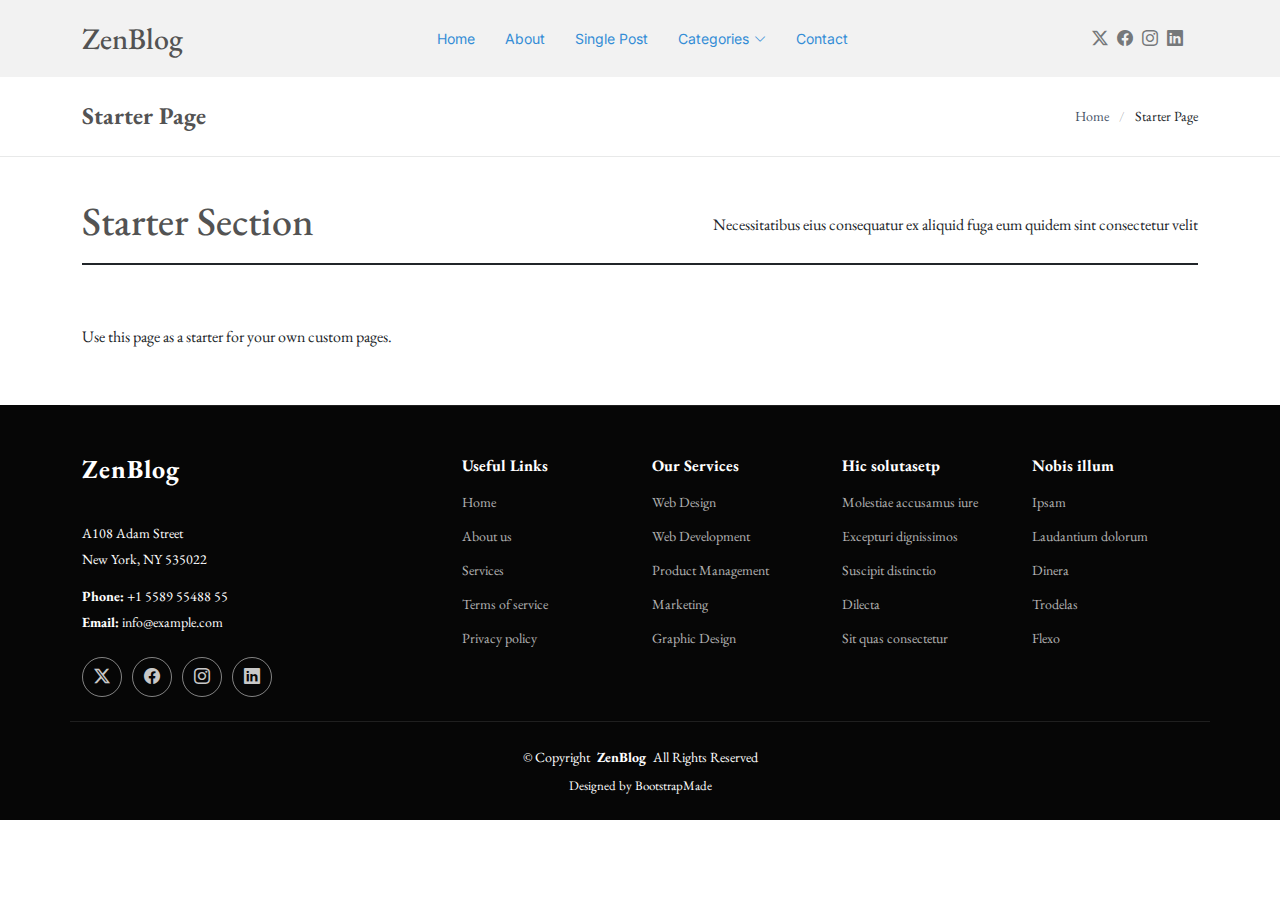
<file: starter-page.html>
<!DOCTYPE html>
<html lang="en">

<head>
  <meta charset="utf-8">
  <meta content="width=device-width, initial-scale=1.0" name="viewport">
  <title>Starter Page - ZenBlog Bootstrap Template</title>
  <meta name="description" content="">
  <meta name="keywords" content="">

  <!-- Favicons -->
  <link href="assets/img/favicon.png" rel="icon">
  <link href="assets/img/apple-touch-icon.png" rel="apple-touch-icon">

  <!-- Fonts -->
  <link href="https://fonts.googleapis.com" rel="preconnect">
  <link href="https://fonts.gstatic.com" rel="preconnect" crossorigin>
  <link href="https://fonts.googleapis.com/css2?family=Inter:wght@100;200;300;400;500;600;700;800;900&family=EB+Garamond:ital,wght@0,400;0,500;0,600;0,700;0,800;1,400;1,500;1,600;1,700;1,800&display=swap" rel="stylesheet">

  <!-- Vendor CSS Files -->
  <link href="assets/vendor/bootstrap/css/bootstrap.min.css" rel="stylesheet">
  <link href="assets/vendor/bootstrap-icons/bootstrap-icons.css" rel="stylesheet">
  <link href="assets/vendor/aos/aos.css" rel="stylesheet">
  <link href="assets/vendor/swiper/swiper-bundle.min.css" rel="stylesheet">

  <!-- Main CSS File -->
  <link href="assets/css/main.css" rel="stylesheet">

  <!-- =======================================================
  * Template Name: ZenBlog
  * Template URL: https://bootstrapmade.com/zenblog-bootstrap-blog-template/
  * Updated: Aug 08 2024 with Bootstrap v5.3.3
  * Author: BootstrapMade.com
  * License: https://bootstrapmade.com/license/
  ======================================================== -->
</head>

<body class="starter-page-page">

  <header id="header" class="header d-flex align-items-center sticky-top">
    <div class="container position-relative d-flex align-items-center justify-content-between">

      <a href="index.html" class="logo d-flex align-items-center me-auto me-xl-0">
        <!-- Uncomment the line below if you also wish to use an image logo -->
        <!-- <img src="assets/img/logo.png" alt=""> -->
        <h1 class="sitename">ZenBlog</h1>
      </a>

      <nav id="navmenu" class="navmenu">
        <ul>
          <li><a href="index.html">Home</a></li>
          <li><a href="about.html">About</a></li>
          <li><a href="single-post.html">Single Post</a></li>
          <li class="dropdown"><a href="#"><span>Categories</span> <i class="bi bi-chevron-down toggle-dropdown"></i></a>
            <ul>
              <li><a href="category.html">Category 1</a></li>
              <li class="dropdown"><a href="#"><span>Deep Dropdown</span> <i class="bi bi-chevron-down toggle-dropdown"></i></a>
                <ul>
                  <li><a href="#">Deep Dropdown 1</a></li>
                  <li><a href="#">Deep Dropdown 2</a></li>
                  <li><a href="#">Deep Dropdown 3</a></li>
                  <li><a href="#">Deep Dropdown 4</a></li>
                  <li><a href="#">Deep Dropdown 5</a></li>
                </ul>
              </li>
              <li><a href="category.html">Category 2</a></li>
              <li><a href="category.html">Category 3</a></li>
              <li><a href="category.html">Category 4</a></li>
            </ul>
          </li>
          <li><a href="contact.html">Contact</a></li>
        </ul>
        <i class="mobile-nav-toggle d-xl-none bi bi-list"></i>
      </nav>

      <div class="header-social-links">
        <a href="#" class="twitter"><i class="bi bi-twitter-x"></i></a>
        <a href="#" class="facebook"><i class="bi bi-facebook"></i></a>
        <a href="#" class="instagram"><i class="bi bi-instagram"></i></a>
        <a href="#" class="linkedin"><i class="bi bi-linkedin"></i></a>
      </div>

    </div>
  </header>

  <main class="main">

    <!-- Page Title -->
    <div class="page-title">
      <div class="container d-lg-flex justify-content-between align-items-center">
        <h1 class="mb-2 mb-lg-0">Starter Page</h1>
        <nav class="breadcrumbs">
          <ol>
            <li><a href="index.html">Home</a></li>
            <li class="current">Starter Page</li>
          </ol>
        </nav>
      </div>
    </div><!-- End Page Title -->

    <!-- Starter Section Section -->
    <section id="starter-section" class="starter-section section">

      <!-- Section Title -->
      <div class="container section-title" data-aos="fade-up">
        <div class="section-title-container d-flex align-items-center justify-content-between">
          <h2>Starter Section</h2>
          <p>Necessitatibus eius consequatur ex aliquid fuga eum quidem sint consectetur velit</p>
        </div>
      </div><!-- End Section Title -->

      <div class="container" data-aos="fade-up">
        <p>Use this page as a starter for your own custom pages.</p>
      </div>

    </section><!-- /Starter Section Section -->

  </main>

  <footer id="footer" class="footer dark-background">

    <div class="container footer-top">
      <div class="row gy-4">
        <div class="col-lg-4 col-md-6 footer-about">
          <a href="index.html" class="logo d-flex align-items-center">
            <span class="sitename">ZenBlog</span>
          </a>
          <div class="footer-contact pt-3">
            <p>A108 Adam Street</p>
            <p>New York, NY 535022</p>
            <p class="mt-3"><strong>Phone:</strong> <span>+1 5589 55488 55</span></p>
            <p><strong>Email:</strong> <span>info@example.com</span></p>
          </div>
          <div class="social-links d-flex mt-4">
            <a href=""><i class="bi bi-twitter-x"></i></a>
            <a href=""><i class="bi bi-facebook"></i></a>
            <a href=""><i class="bi bi-instagram"></i></a>
            <a href=""><i class="bi bi-linkedin"></i></a>
          </div>
        </div>

        <div class="col-lg-2 col-md-3 footer-links">
          <h4>Useful Links</h4>
          <ul>
            <li><a href="#">Home</a></li>
            <li><a href="#">About us</a></li>
            <li><a href="#">Services</a></li>
            <li><a href="#">Terms of service</a></li>
            <li><a href="#">Privacy policy</a></li>
          </ul>
        </div>

        <div class="col-lg-2 col-md-3 footer-links">
          <h4>Our Services</h4>
          <ul>
            <li><a href="#">Web Design</a></li>
            <li><a href="#">Web Development</a></li>
            <li><a href="#">Product Management</a></li>
            <li><a href="#">Marketing</a></li>
            <li><a href="#">Graphic Design</a></li>
          </ul>
        </div>

        <div class="col-lg-2 col-md-3 footer-links">
          <h4>Hic solutasetp</h4>
          <ul>
            <li><a href="#">Molestiae accusamus iure</a></li>
            <li><a href="#">Excepturi dignissimos</a></li>
            <li><a href="#">Suscipit distinctio</a></li>
            <li><a href="#">Dilecta</a></li>
            <li><a href="#">Sit quas consectetur</a></li>
          </ul>
        </div>

        <div class="col-lg-2 col-md-3 footer-links">
          <h4>Nobis illum</h4>
          <ul>
            <li><a href="#">Ipsam</a></li>
            <li><a href="#">Laudantium dolorum</a></li>
            <li><a href="#">Dinera</a></li>
            <li><a href="#">Trodelas</a></li>
            <li><a href="#">Flexo</a></li>
          </ul>
        </div>

      </div>
    </div>

    <div class="container copyright text-center mt-4">
      <p>© <span>Copyright</span> <strong class="px-1 sitename">ZenBlog</strong> <span>All Rights Reserved</span></p>
      <div class="credits">
        <!-- All the links in the footer should remain intact. -->
        <!-- You can delete the links only if you've purchased the pro version. -->
        <!-- Licensing information: https://bootstrapmade.com/license/ -->
        <!-- Purchase the pro version with working PHP/AJAX contact form: [buy-url] -->
        Designed by <a href="https://bootstrapmade.com/">BootstrapMade</a>
      </div>
    </div>

  </footer>

  <!-- Scroll Top -->
  <a href="#" id="scroll-top" class="scroll-top d-flex align-items-center justify-content-center"><i class="bi bi-arrow-up-short"></i></a>

  <!-- Preloader -->
  <div id="preloader"></div>

  <!-- Vendor JS Files -->
  <script src="assets/vendor/bootstrap/js/bootstrap.bundle.min.js"></script>
  <script src="assets/vendor/php-email-form/validate.js"></script>
  <script src="assets/vendor/aos/aos.js"></script>
  <script src="assets/vendor/swiper/swiper-bundle.min.js"></script>

  <!-- Main JS File -->
  <script src="assets/js/main.js"></script>

</body>

</html>
</file>
<file: assets/css/main.css>
/**
* Template Name: ZenBlog
* Template URL: https://bootstrapmade.com/zenblog-bootstrap-blog-template/
* Updated: Aug 08 2024 with Bootstrap v5.3.3
* Author: BootstrapMade.com
* License: https://bootstrapmade.com/license/
*/

/*--------------------------------------------------------------
# Font & Color Variables
# Help: https://bootstrapmade.com/color-system/
--------------------------------------------------------------*/
/* Fonts */
:root {
  --default-font: "EB Garamond",  system-ui, -apple-system, "Segoe UI", Roboto, "Helvetica Neue", Arial, "Noto Sans", "Liberation Sans", sans-serif, "Apple Color Emoji", "Segoe UI Emoji", "Segoe UI Symbol", "Noto Color Emoji";
  --heading-font: "EB Garamond",  sans-serif;
  --nav-font: "Inter",  sans-serif;
}

/* Global Colors - The following color variables are used throughout the website. Updating them here will change the color scheme of the entire website */
:root { 
  --background-color: #ffffff; /* Background color for the entire website, including individual sections */
  --default-color: #212529; /* Default color used for the majority of the text content across the entire website */
  --heading-color: #535353; /* Color for headings, subheadings and title throughout the website */
  --accent-color: #465367; /* Accent color that represents your brand on the website. It's used for buttons, links, and other elements that need to stand out */
  --surface-color: #ffffff; /* The surface color is used as a background of boxed elements within sections, such as cards, icon boxes, or other elements that require a visual separation from the global background. */
  --contrast-color: #ffffff; /* Contrast color for text, ensuring readability against backgrounds of accent, heading, or default colors. */
}

/* Nav Menu Colors - The following color variables are used specifically for the navigation menu. They are separate from the global colors to allow for more customization options */
:root {
  --nav-color: #348dd6;  /* The default color of the main navmenu links */
  --nav-hover-color: #465367; /* Applied to main navmenu links when they are hovered over or active */
  --nav-mobile-background-color: #ffffff; /* Used as the background color for mobile navigation menu */
  --nav-dropdown-background-color: #ffffff; /* Used as the background color for dropdown items that appear when hovering over primary navigation items */
  --nav-dropdown-color: #6a6a6a; /* Used for navigation links of the dropdown items in the navigation menu. */
  --nav-dropdown-hover-color: #465367; /* Similar to --nav-hover-color, this color is applied to dropdown navigation links when they are hovered over. */
}

/* Color Presets - These classes override global colors when applied to any section or element, providing reuse of the sam color scheme. */

.light-background {
  --background-color: #f9f9f9;
  --surface-color: #ffffff;
}

.dark-background {
  --background-color: #060606;
  --default-color: #ffffff;
  --heading-color: #ffffff;
  --surface-color: #252525;
  --contrast-color: #ffffff;
}

/* Smooth scroll */
:root {
  scroll-behavior: smooth;
}

/*--------------------------------------------------------------
# General Styling & Shared Classes
--------------------------------------------------------------*/
body {
  color: var(--default-color);
  background-color: var(--background-color);
  font-family: var(--default-font);
}

a {
  color: var(--accent-color);
  text-decoration: none;
  transition: 0.3s;
}

a:hover {
  color: color-mix(in srgb, var(--accent-color), transparent 25%);
  text-decoration: none;
}

h1,
h2,
h3,
h4,
h5,
h6 {
  color: var(--heading-color);
  font-family: var(--heading-font);
}

/* PHP Email Form Messages
------------------------------*/
.php-email-form .error-message {
  display: none;
  background: #053B7B;
  color: #ffffff;
  text-align: left;
  padding: 15px;
  margin-bottom: 24px;
  font-weight: 600;
}

.php-email-form .sent-message {
  display: none;
  color: #ffffff;
  background: #059652;
  text-align: center;
  padding: 15px;
  margin-bottom: 24px;
  font-weight: 600;
}

.php-email-form .loading {
  display: none;
  background: var(--surface-color);
  text-align: center;
  padding: 15px;
  margin-bottom: 24px;
}

.php-email-form .loading:before {
  content: "";
  display: inline-block;
  border-radius: 50%;
  width: 24px;
  height: 24px;
  margin: 0 10px -6px 0;
  border: 3px solid var(--accent-color);
  border-top-color: var(--surface-color);
  animation: php-email-form-loading 1s linear infinite;
}

@keyframes php-email-form-loading {
  0% {
    transform: rotate(0deg);
  }

  100% {
    transform: rotate(360deg);
  }
}

/*--------------------------------------------------------------
# Global Header
--------------------------------------------------------------*/
.header {
  --background-color: #f2f2f2;
  color: var(--default-color);
  background-color: var(--background-color);
  padding: 10px 0;
  transition: all 0.5s;
  z-index: 997;
}

.header .logo {
  line-height: 1;
}

.header .logo img {
  max-height: 36px;
  margin-right: 8px;
}

.header .logo h1 {
  font-size: 30px;
  margin: 0;
  font-weight: 500;
  color: var(--heading-color);
}

.header .header-social-links {
  padding-right: 15px;
}

.header .header-social-links a {
  color: color-mix(in srgb, var(--default-color), transparent 40%);
  padding-left: 6px;
  display: inline-block;
  transition: 0.3s;
  font-size: 16px;
}

.header .header-social-links a:hover {
  color: var(--accent-color);
}

.header .header-social-links a i {
  line-height: 0px;
}

@media (max-width: 1200px) {
  .header .logo {
    order: 1;
  }

  .header .header-social-links {
    order: 2;
  }

  .header .navmenu {
    order: 3;
  }
}

/*--------------------------------------------------------------
# Navigation Menu
--------------------------------------------------------------*/
/* Navmenu - Desktop */
@media (min-width: 1200px) {
  .navmenu {
    padding: 0;
  }

  .navmenu ul {
    margin: 0;
    padding: 0;
    display: flex;
    list-style: none;
    align-items: center;
  }

  .navmenu li {
    position: relative;
  }

  .navmenu a,
  .navmenu a:focus {
    color: var(--nav-color);
    padding: 18px 15px;
    font-size: 14px;
    font-family: var(--nav-font);
    font-weight: 400;
    display: flex;
    align-items: center;
    justify-content: space-between;
    white-space: nowrap;
    transition: 0.3s;
  }

  .navmenu a i,
  .navmenu a:focus i {
    font-size: 12px;
    line-height: 0;
    margin-left: 5px;
    transition: 0.3s;
  }

  .navmenu li:last-child a {
    padding-right: 0;
  }

  .navmenu li:hover>a,
  .navmenu .active,
  .navmenu .active:focus {
    color: var(--nav-hover-color);
  }

  .navmenu .dropdown ul {
    margin: 0;
    padding: 10px 0;
    background: var(--nav-dropdown-background-color);
    display: block;
    position: absolute;
    visibility: hidden;
    left: 14px;
    top: 130%;
    opacity: 0;
    transition: 0.3s;
    border-radius: 4px;
    z-index: 99;
    box-shadow: 0px 0px 30px rgba(0, 0, 0, 0.1);
  }

  .navmenu .dropdown ul li {
    min-width: 200px;
  }

  .navmenu .dropdown ul a {
    padding: 10px 20px;
    font-size: 15px;
    text-transform: none;
    color: var(--nav-dropdown-color);
  }

  .navmenu .dropdown ul a i {
    font-size: 12px;
  }

  .navmenu .dropdown ul a:hover,
  .navmenu .dropdown ul .active:hover,
  .navmenu .dropdown ul li:hover>a {
    color: var(--nav-dropdown-hover-color);
  }

  .navmenu .dropdown:hover>ul {
    opacity: 1;
    top: 100%;
    visibility: visible;
  }

  .navmenu .dropdown .dropdown ul {
    top: 0;
    left: -90%;
    visibility: hidden;
  }

  .navmenu .dropdown .dropdown:hover>ul {
    opacity: 1;
    top: 0;
    left: -100%;
    visibility: visible;
  }
}

/* Navmenu - Mobile */
@media (max-width: 1199px) {
  .mobile-nav-toggle {
    color: var(--nav-color);
    font-size: 28px;
    line-height: 0;
    margin-right: 10px;
    cursor: pointer;
    transition: color 0.3s;
  }

  .navmenu {
    padding: 0;
    z-index: 9997;
  }

  .navmenu ul {
    display: none;
    list-style: none;
    position: absolute;
    inset: 60px 20px 20px 20px;
    padding: 10px 0;
    margin: 0;
    border-radius: 6px;
    background-color: var(--nav-mobile-background-color);
    overflow-y: auto;
    transition: 0.3s;
    z-index: 9998;
    box-shadow: 0px 0px 30px rgba(0, 0, 0, 0.1);
  }

  .navmenu a,
  .navmenu a:focus {
    color: var(--nav-dropdown-color);
    padding: 10px 20px;
    font-family: var(--nav-font);
    font-size: 17px;
    font-weight: 500;
    display: flex;
    align-items: center;
    justify-content: space-between;
    white-space: nowrap;
    transition: 0.3s;
  }

  .navmenu a i,
  .navmenu a:focus i {
    font-size: 12px;
    line-height: 0;
    margin-left: 5px;
    width: 30px;
    height: 30px;
    display: flex;
    align-items: center;
    justify-content: center;
    border-radius: 50%;
    transition: 0.3s;
    background-color: color-mix(in srgb, var(--accent-color), transparent 90%);
  }

  .navmenu a i:hover,
  .navmenu a:focus i:hover {
    background-color: var(--accent-color);
    color: var(--contrast-color);
  }

  .navmenu a:hover,
  .navmenu .active,
  .navmenu .active:focus {
    color: var(--nav-dropdown-hover-color);
  }

  .navmenu .active i,
  .navmenu .active:focus i {
    background-color: var(--accent-color);
    color: var(--contrast-color);
    transform: rotate(180deg);
  }

  .navmenu .dropdown ul {
    position: static;
    display: none;
    z-index: 99;
    padding: 10px 0;
    margin: 10px 20px;
    background-color: var(--nav-dropdown-background-color);
    border: 1px solid color-mix(in srgb, var(--default-color), transparent 90%);
    box-shadow: none;
    transition: all 0.5s ease-in-out;
  }

  .navmenu .dropdown ul ul {
    background-color: rgba(33, 37, 41, 0.1);
  }

  .navmenu .dropdown>.dropdown-active {
    display: block;
    background-color: rgba(33, 37, 41, 0.03);
  }

  .mobile-nav-active {
    overflow: hidden;
  }

  .mobile-nav-active .mobile-nav-toggle {
    color: #fff;
    position: absolute;
    font-size: 32px;
    top: 15px;
    right: 15px;
    margin-right: 0;
    z-index: 9999;
  }

  .mobile-nav-active .navmenu {
    position: fixed;
    overflow: hidden;
    inset: 0;
    background: rgba(33, 37, 41, 0.8);
    transition: 0.3s;
  }

  .mobile-nav-active .navmenu>ul {
    display: block;
  }
}

/*--------------------------------------------------------------
# Global Footer
--------------------------------------------------------------*/
.footer {
  color: var(--default-color);
  background-color: var(--background-color);
  font-size: 14px;
  position: relative;
}

.footer .footer-top {
  padding-top: 50px;
  border-top: 1px solid color-mix(in srgb, var(--default-color), transparent 90%);
}

.footer .footer-about .logo {
  line-height: 1;
  margin-bottom: 25px;
}

.footer .footer-about .logo img {
  max-height: 40px;
  margin-right: 6px;
}

.footer .footer-about .logo span {
  color: var(--heading-color);
  font-family: var(--heading-font);
  font-size: 26px;
  font-weight: 700;
  letter-spacing: 1px;
}

.footer .footer-about p {
  font-size: 14px;
  font-family: var(--heading-font);
}

.footer .social-links a {
  display: flex;
  align-items: center;
  justify-content: center;
  width: 40px;
  height: 40px;
  border-radius: 50%;
  border: 1px solid color-mix(in srgb, var(--default-color), transparent 50%);
  font-size: 16px;
  color: color-mix(in srgb, var(--default-color), transparent 20%);
  margin-right: 10px;
  transition: 0.3s;
}

.footer .social-links a:hover {
  color: var(--accent-color);
  border-color: var(--accent-color);
}

.footer h4 {
  font-size: 16px;
  font-weight: bold;
  position: relative;
  padding-bottom: 12px;
}

.footer .footer-links {
  margin-bottom: 30px;
}

.footer .footer-links ul {
  list-style: none;
  padding: 0;
  margin: 0;
}

.footer .footer-links ul i {
  padding-right: 2px;
  font-size: 12px;
  line-height: 0;
}

.footer .footer-links ul li {
  padding: 10px 0;
  display: flex;
  align-items: center;
}

.footer .footer-links ul li:first-child {
  padding-top: 0;
}

.footer .footer-links ul a {
  color: color-mix(in srgb, var(--default-color), transparent 30%);
  display: inline-block;
  line-height: 1;
}

.footer .footer-links ul a:hover {
  color: var(--accent-color);
}

.footer .footer-contact p {
  margin-bottom: 5px;
}

.footer .copyright {
  padding: 25px 0;
  border-top: 1px solid color-mix(in srgb, var(--default-color), transparent 90%);
}

.footer .copyright p {
  margin-bottom: 0;
}

.footer .credits {
  margin-top: 8px;
  font-size: 13px;
}

.footer .credits a {
  color: var(--default-color);
}

/*--------------------------------------------------------------
# Preloader
--------------------------------------------------------------*/
#preloader {
  position: fixed;
  inset: 0;
  z-index: 999999;
  overflow: hidden;
  background: var(--background-color);
  transition: all 0.6s ease-out;
}

#preloader:before {
  content: "";
  position: fixed;
  top: calc(50% - 30px);
  left: calc(50% - 30px);
  border: 6px solid #ffffff;
  border-color: var(--accent-color) transparent var(--accent-color) transparent;
  border-radius: 50%;
  width: 60px;
  height: 60px;
  animation: animate-preloader 1.5s linear infinite;
}

@keyframes animate-preloader {
  0% {
    transform: rotate(0deg);
  }

  100% {
    transform: rotate(360deg);
  }
}

/*--------------------------------------------------------------
# Scroll Top Button
--------------------------------------------------------------*/
.scroll-top {
  position: fixed;
  visibility: hidden;
  opacity: 0;
  right: 15px;
  bottom: 15px;
  z-index: 99999;
  background-color: var(--accent-color);
  width: 40px;
  height: 40px;
  border-radius: 4px;
  transition: all 0.4s;
}

.scroll-top i {
  font-size: 24px;
  color: var(--contrast-color);
  line-height: 0;
}

.scroll-top:hover {
  background-color: color-mix(in srgb, var(--accent-color), transparent 20%);
  color: var(--contrast-color);
}

.scroll-top.active {
  visibility: visible;
  opacity: 1;
}

/*--------------------------------------------------------------
# Disable aos animation delay on mobile devices
--------------------------------------------------------------*/
@media screen and (max-width: 768px) {
  [data-aos-delay] {
    transition-delay: 0 !important;
  }
}

/*--------------------------------------------------------------
# Global Page Titles & Breadcrumbs
--------------------------------------------------------------*/
.page-title {
  color: var(--default-color);
  background-color: var(--background-color);
  padding: 25px 0;
  position: relative;
  border-bottom: 1px solid color-mix(in srgb, var(--default-color), transparent 90%);
}

.page-title h1 {
  font-size: 24px;
  font-weight: 700;
}

.page-title .breadcrumbs ol {
  display: flex;
  flex-wrap: wrap;
  list-style: none;
  padding: 0;
  margin: 0;
  font-size: 14px;
  font-weight: 400;
}

.page-title .breadcrumbs ol li+li {
  padding-left: 10px;
}

.page-title .breadcrumbs ol li+li::before {
  content: "/";
  display: inline-block;
  padding-right: 10px;
  color: color-mix(in srgb, var(--default-color), transparent 70%);
}

/*--------------------------------------------------------------
# Global Sections
--------------------------------------------------------------*/
section,
.section {
  color: var(--default-color);
  background-color: var(--background-color);
  padding: 40px 0;
  scroll-margin-top: 90px;
  overflow: clip;
}

@media (max-width: 1199px) {

  section,
  .section {
    scroll-margin-top: 66px;
  }
}

/*--------------------------------------------------------------
# Global Section Titles
--------------------------------------------------------------*/
.section-title {
  margin-bottom: 60px;
  position: relative;
}

.section-title .section-title-container {
  padding-bottom: 10px;
  border-bottom: 2px solid var(--default-color);
}

.section-title h2 {
  font-size: 40px;
  font-weight: 0;
}

.section-title p {
  margin-bottom: 0;
}

.section-title p a {
  color: var(--default-color);
  text-transform: uppercase;
  font-size: 12px;
  letter-spacing: 0.5px;
  border-bottom: 1.5px solid var(--default-color);
  font-family: var(--nav-font);
  font-weight: 500;
  padding-bottom: 2px;
}

/*--------------------------------------------------------------
# Slider Section
--------------------------------------------------------------*/
.slider {
  background-color: transparent;
}

.slider .swiper-pagination .swiper-pagination-bullet {
  background-color: color-mix(in srgb, var(--default-color) 90%, white 15%);
}

.slider .swiper-pagination .swiper-pagination-bullet-active {
  background-color: var(--accent-color);
}

.slider .swiper-wrapper {
  height: auto !important;
}

.slider .swiper-slide {
  min-height: 500px;
  position: relative;
  display: flex;
  align-items: flex-end;
  background-repeat: no-repeat;
  background-size: cover;
}

.slider .swiper-slide::before {
  content: "";
  position: absolute;
  top: 0;
  left: 0;
  width: 100%;
  height: 100%;
  background: color-mix(in srgb, var(--background-color), transparent 50%);
}

@media (max-width: 575px) {
  .slider .swiper-slide {
    min-height: 300px;
  }
}

.slider .swiper-button-prev:after,
.slider .swiper-button-next:after {
  font-size: 24px;
  color: color-mix(in srgb, var(--default-color), transparent 50%);
}

.slider .content {
  padding: 60px 80px;
  max-width: 700px;
  position: relative;
}

.slider .content a,
.slider .content h2,
.slider .content p {
  color: var(--default-color);
}

/*--------------------------------------------------------------
# Trending Category Section
--------------------------------------------------------------*/
.trending-category .post-entry {
  margin-bottom: 30px;
}

.trending-category .post-entry img {
  margin-bottom: 30px;
}

.trending-category .post-entry h2 {
  margin-bottom: 20px;
  font-size: 20px;
  font-weight: 600;
  line-height: 1.2;
}

.trending-category .post-entry h2 a {
  color: var(--heading-color);
}

.trending-category .post-entry h2 a:hover {
  text-decoration: underline;
}

.trending-category .post-entry.lg h2 {
  font-size: 40px;
  line-height: 1;
}

.trending-category .post-meta {
  font-size: 11px;
  letter-spacing: 0.07rem;
  text-transform: uppercase;
  font-weight: 600;
  color: color-mix(in srgb, var(--default-color), transparent 50%);
  margin-bottom: 10px;
}

.trending-category .custom-border {
  border-color: color-mix(in srgb, var(--default-color), transparent 90%) !important;
}

@media (max-width: 768px) {
  .trending-category .custom-border {
    border: none !important;
  }
}

.trending-category .author .photo {
  margin-right: 10px;
}

.trending-category .author .photo img {
  width: 40px;
  border-radius: 50%;
  margin-bottom: 0;
}

.trending-category .author .name h3 {
  margin: 0;
  padding: 0;
  font-size: 15px;
  font-family: var(--default-font);
}

.trending-category .trending {
  border: 1px solid color-mix(in srgb, var(--default-color), transparent 90%);
}

.trending-category .trending>h3 {
  color: var(--default-color);
  padding: 20px;
  border-bottom: 1px solid color-mix(in srgb, var(--default-color), transparent 90%);
}

.trending-category .trending .trending-post {
  padding: 0;
  margin: 0;
}

.trending-category .trending .trending-post li {
  padding: 0;
  margin: 0;
  list-style: none;
  display: block;
}

.trending-category .trending .trending-post li a {
  display: block;
  padding: 20px;
  border-bottom: 1px solid color-mix(in srgb, var(--default-color), transparent 90%);
  position: relative;
  overflow: hidden;
  z-index: 2;
}

.trending-category .trending .trending-post li a .number {
  position: absolute;
  z-index: 1;
  font-size: 5rem;
  left: -10px;
  top: -20px;
  font-weight: 700;
  font-family: var(--heading-font);
  color: color-mix(in srgb, var(--default-color), transparent 95%);
}

.trending-category .trending .trending-post li a h3 {
  font-size: 18px;
  color: var(--default-color);
  transition: 0.3s;
}

.trending-category .trending .trending-post li a .author {
  color: color-mix(in srgb, var(--default-color), transparent 50%);
  font-weight: 500;
}

.trending-category .trending .trending-post li a:hover h3 {
  color: var(--default-color);
  text-decoration: underline;
}

.trending-category .trending .trending-post li:last-child a {
  border-bottom: none;
}

/*--------------------------------------------------------------
# Culture Category Section
--------------------------------------------------------------*/
.culture-category .post-entry {
  margin-bottom: 30px;
}

.culture-category .post-entry h3 a {
  color: var(--heading-color);
  font-weight: 600;
}

.culture-category .post-entry h3 a:hover {
  text-decoration: underline;
}

.culture-category .post-entry .thumbnail {
  flex: 0 0 65%;
}

@media (max-width: 960px) {
  .culture-category .post-entry .thumbnail {
    flex: 0 0 100%;
    margin-bottom: 20px;
  }
}

.culture-category .post-entry.half .thumbnail {
  flex: 0 0 50%;
}

@media (max-width: 768px) {
  .culture-category .post-entry.half .thumbnail {
    flex: 0 0 100%;
    margin-bottom: 20px;
  }
}

.culture-category .post-entry.small-img .thumbnail {
  flex: 0 0 30%;
}

@media (max-width: 768px) {
  .culture-category .post-entry.small-img .thumbnail {
    flex: 0 0 100%;
    margin-bottom: 20px;
  }
}

.culture-category .border-bottom {
  border-color: color-mix(in srgb, var(--default-color), transparent 90%) !important;
}

.culture-category .post-meta {
  font-size: 11px;
  letter-spacing: 0.07rem;
  text-transform: uppercase;
  font-weight: 600;
  color: color-mix(in srgb, var(--default-color), transparent 50%);
  margin-bottom: 10px;
}

.culture-category .author .photo {
  margin-right: 10px;
}

.culture-category .author .photo img {
  width: 40px;
  border-radius: 50%;
  margin-bottom: 0;
}

.culture-category .author .name h3 {
  margin: 0;
  padding: 0;
  font-size: 15px;
  font-family: var(--default-font);
}

.culture-category .post-list {
  margin-bottom: 30px;
}

.culture-category .post-list img {
  margin-bottom: 30px;
}

.culture-category .post-list h2 {
  margin-bottom: 20px;
  font-size: 20px;
  font-weight: 600;
  line-height: 1.2;
}

.culture-category .post-list h2 a {
  color: var(--heading-color);
}

.culture-category .post-list h2 a:hover {
  text-decoration: underline;
}

.culture-category .post-list.lg h2 {
  font-size: 40px;
  line-height: 1;
}

/*--------------------------------------------------------------
# Business Category Section
--------------------------------------------------------------*/
.business-category .post-entry {
  margin-bottom: 30px;
}

.business-category .post-entry h3 a {
  color: var(--heading-color);
  font-weight: 600;
}

.business-category .post-entry h3 a:hover {
  text-decoration: underline;
}

.business-category .post-entry .thumbnail {
  flex: 0 0 65%;
}

@media (max-width: 960px) {
  .business-category .post-entry .thumbnail {
    flex: 0 0 100%;
    margin-bottom: 20px;
  }
}

.business-category .post-entry.half .thumbnail {
  flex: 0 0 50%;
}

@media (max-width: 768px) {
  .business-category .post-entry.half .thumbnail {
    flex: 0 0 100%;
    margin-bottom: 20px;
  }
}

.business-category .post-entry.small-img .thumbnail {
  flex: 0 0 30%;
}

@media (max-width: 768px) {
  .business-category .post-entry.small-img .thumbnail {
    flex: 0 0 100%;
    margin-bottom: 20px;
  }
}

.business-category .border-bottom {
  border-color: color-mix(in srgb, var(--default-color), transparent 90%) !important;
}

.business-category .post-meta {
  font-size: 11px;
  letter-spacing: 0.07rem;
  text-transform: uppercase;
  font-weight: 600;
  color: color-mix(in srgb, var(--default-color), transparent 50%);
  margin-bottom: 10px;
}

.business-category .author .photo {
  margin-right: 10px;
}

.business-category .author .photo img {
  width: 40px;
  border-radius: 50%;
  margin-bottom: 0;
}

.business-category .author .name h3 {
  margin: 0;
  padding: 0;
  font-size: 15px;
  font-family: var(--default-font);
}

.business-category .post-list {
  margin-bottom: 30px;
}

.business-category .post-list img {
  margin-bottom: 30px;
}

.business-category .post-list h2 {
  margin-bottom: 20px;
  font-size: 20px;
  font-weight: 600;
  line-height: 1.2;
}

.business-category .post-list h2 a {
  color: var(--heading-color);
}

.business-category .post-list h2 a:hover {
  text-decoration: underline;
}

.business-category .post-list.lg h2 {
  font-size: 40px;
  line-height: 1;
}

/*--------------------------------------------------------------
# Lifestyle Category Section
--------------------------------------------------------------*/
.lifestyle-category .post-meta {
  font-size: 11px;
  letter-spacing: 0.07rem;
  text-transform: uppercase;
  font-weight: 600;
  color: color-mix(in srgb, var(--default-color), transparent 50%);
  margin-bottom: 10px;
}

.lifestyle-category .author .photo {
  margin-right: 10px;
}

.lifestyle-category .author .photo img {
  width: 40px;
  border-radius: 50%;
  margin-bottom: 0;
}

.lifestyle-category .author .name h3 {
  margin: 0;
  padding: 0;
  font-size: 15px;
  font-family: var(--default-font);
}

.lifestyle-category .custom-border,
.lifestyle-category .border-bottom {
  border-color: color-mix(in srgb, var(--default-color), transparent 90%) !important;
}

.lifestyle-category .post-list {
  margin-bottom: 30px;
}

.lifestyle-category .post-list img {
  margin-bottom: 30px;
}

.lifestyle-category .post-list h2 {
  margin-bottom: 20px;
  font-size: 20px;
  font-weight: 600;
  line-height: 1.2;
}

.lifestyle-category .post-list h2 a {
  color: var(--heading-color);
}

.lifestyle-category .post-list h2 a:hover {
  text-decoration: underline;
}

.lifestyle-category .post-list.lg h2 {
  font-size: 40px;
  line-height: 1;
}

/*--------------------------------------------------------------
# About Section
--------------------------------------------------------------*/
.about .content .who-we-are {
  text-transform: uppercase;
  margin-bottom: 15px;
  color: color-mix(in srgb, var(--default-color), transparent 40%);
}

.about .content h3 {
  font-size: 2rem;
  font-weight: 700;
}

.about .content ul {
  list-style: none;
  padding: 0;
}

.about .content ul li {
  padding-bottom: 10px;
}

.about .content ul i {
  font-size: 1.25rem;
  margin-right: 4px;
  color: var(--accent-color);
}

.about .content p:last-child {
  margin-bottom: 0;
}

.about .content .read-more {
  background: var(--accent-color);
  color: var(--contrast-color);
  font-family: var(--heading-font);
  font-weight: 500;
  font-size: 16px;
  letter-spacing: 1px;
  padding: 12px 24px;
  border-radius: 5px;
  transition: 0.3s;
  display: inline-flex;
  align-items: center;
  justify-content: center;
}

.about .content .read-more i {
  font-size: 18px;
  margin-left: 5px;
  line-height: 0;
  transition: 0.3s;
}

.about .content .read-more:hover {
  background: color-mix(in srgb, var(--accent-color), transparent 20%);
  padding-right: 19px;
}

.about .content .read-more:hover i {
  margin-left: 10px;
}

.about .about-images img {
  border-radius: 10px;
}

/*--------------------------------------------------------------
# Team Section
--------------------------------------------------------------*/
.team .team-member {
  background-color: var(--surface-color);
  box-shadow: 0px 2px 15px rgba(0, 0, 0, 0.1);
  position: relative;
  border-radius: 5px;
  transition: 0.5s;
  padding: 30px;
  height: 100%;
}

@media (max-width: 468px) {
  .team .team-member {
    flex-direction: column;
    justify-content: center !important;
    align-items: center !important;
  }
}

.team .team-member .pic {
  overflow: hidden;
  width: 150px;
  border-radius: 50%;
  flex-shrink: 0;
}

.team .team-member .pic img {
  transition: ease-in-out 0.3s;
}

.team .team-member:hover {
  transform: translateY(-10px);
}

.team .team-member .member-info {
  padding-left: 30px;
}

@media (max-width: 468px) {
  .team .team-member .member-info {
    padding: 30px 0 0 0;
    text-align: center;
  }
}

.team .team-member h4 {
  font-weight: 700;
  margin-bottom: 5px;
  font-size: 20px;
}

.team .team-member span {
  display: block;
  font-size: 15px;
  padding-bottom: 10px;
  position: relative;
  font-weight: 500;
}

.team .team-member span::after {
  content: "";
  position: absolute;
  display: block;
  width: 50px;
  height: 1px;
  background: color-mix(in srgb, var(--default-color), transparent 85%);
  bottom: 0;
  left: 0;
}

@media (max-width: 468px) {
  .team .team-member span::after {
    left: calc(50% - 25px);
  }
}

.team .team-member p {
  margin: 10px 0 0 0;
  font-size: 14px;
}

.team .team-member .social {
  margin-top: 12px;
  display: flex;
  align-items: center;
  justify-content: start;
  width: 100%;
}

@media (max-width: 468px) {
  .team .team-member .social {
    justify-content: center;
  }
}

.team .team-member .social a {
  background: color-mix(in srgb, var(--default-color), transparent 94%);
  transition: ease-in-out 0.3s;
  display: flex;
  align-items: center;
  justify-content: center;
  border-radius: 50px;
  width: 36px;
  height: 36px;
}

.team .team-member .social a i {
  color: color-mix(in srgb, var(--default-color), transparent 20%);
  font-size: 16px;
  margin: 0 2px;
}

.team .team-member .social a:hover {
  background: var(--accent-color);
}

.team .team-member .social a:hover i {
  color: var(--contrast-color);
}

.team .team-member .social a+a {
  margin-left: 8px;
}

/*--------------------------------------------------------------
# Starter Section Section
--------------------------------------------------------------*/
.starter-section {
  /* Add your styles here */
}

/*--------------------------------------------------------------
# Blog Details Section
--------------------------------------------------------------*/
.blog-details {
  padding-bottom: 30px;
}

.blog-details .article {
  background-color: var(--surface-color);
  padding: 30px;
  box-shadow: 0 4px 16px rgba(0, 0, 0, 0.1);
}

.blog-details .post-img {
  margin: -30px -30px 20px -30px;
  overflow: hidden;
}
.blog-details .post-img1 {
  margin: -10px -30px 20px -30px;
  overflow: hidden;

}

.blog-details .title {
  color: var(--heading-color);
  font-size: 28px;
  font-weight: 700;
  padding: 0;
  margin: 30px 0;
}

.blog-details .content {
  margin-top: 20px;
}

.blog-details .content h3 {
  font-size: 22px;
  margin-top: 30px;
  font-weight: bold;
}

.blog-details .content blockquote {
  overflow: hidden;
  background-color: color-mix(in srgb, var(--default-color), transparent 95%);
  padding: 60px;
  position: relative;
  text-align: center;
  margin: 20px 0;
}

.blog-details .content blockquote p {
  color: var(--default-color);
  line-height: 1.6;
  margin-bottom: 0;
  font-style: italic;
  font-weight: 500;
  font-size: 22px;
}

.blog-details .content blockquote:after {
  content: "";
  position: absolute;
  left: 0;
  top: 0;
  bottom: 0;
  width: 3px;
  background-color: var(--accent-color);
  margin-top: 20px;
  margin-bottom: 20px;
}

.blog-details .meta-top {
  margin-top: 20px;
  color: color-mix(in srgb, var(--default-color), transparent 40%);
}

.blog-details .meta-top ul {
  display: flex;
  flex-wrap: wrap;
  list-style: none;
  align-items: center;
  padding: 0;
  margin: 0;
}

.blog-details .meta-top ul li+li {
  padding-left: 20px;
}

.blog-details .meta-top i {
  font-size: 16px;
  margin-right: 8px;
  line-height: 0;
  color: color-mix(in srgb, var(--default-color), transparent 40%);
}

.blog-details .meta-top a {
  color: color-mix(in srgb, var(--default-color), transparent 40%);
  font-size: 14px;
  display: inline-block;
  line-height: 1;
}

.blog-details .meta-bottom {
  padding-top: 10px;
  border-top: 1px solid color-mix(in srgb, var(--default-color), transparent 90%);
}

.blog-details .meta-bottom i {
  color: color-mix(in srgb, var(--default-color), transparent 40%);
  display: inline;
}

.blog-details .meta-bottom a {
  color: color-mix(in srgb, var(--default-color), transparent 40%);
  transition: 0.3s;
}

.blog-details .meta-bottom a:hover {
  color: var(--accent-color);
}

.blog-details .meta-bottom .cats {
  list-style: none;
  display: inline;
  padding: 0 20px 0 0;
  font-size: 14px;
}

.blog-details .meta-bottom .cats li {
  display: inline-block;
}

.blog-details .meta-bottom .tags {
  list-style: none;
  display: inline;
  padding: 0;
  font-size: 14px;
}

.blog-details .meta-bottom .tags li {
  display: inline-block;
}

.blog-details .meta-bottom .tags li+li::before {
  padding-right: 6px;
  color: var(--default-color);
  content: ",";
}

.blog-details .meta-bottom .share {
  font-size: 16px;
}

.blog-details .meta-bottom .share i {
  padding-left: 5px;
}

/*--------------------------------------------------------------
# Blog Comments Section
--------------------------------------------------------------*/
.blog-comments {
  padding: 10px 0;
}

.blog-comments .comments-count {
  font-weight: bold;
}

.blog-comments .comment {
  margin-top: 30px;
  position: relative;
}

.blog-comments .comment .comment-img {
  margin-right: 14px;
}

.blog-comments .comment .comment-img img {
  width: 60px;
}

.blog-comments .comment h5 {
  font-size: 16px;
  margin-bottom: 2px;
}

.blog-comments .comment h5 a {
  font-weight: bold;
  color: var(--default-color);
  transition: 0.3s;
}

.blog-comments .comment h5 a:hover {
  color: var(--accent-color);
}

.blog-comments .comment h5 .reply {
  padding-left: 10px;
  color: color-mix(in srgb, var(--default-color), transparent 20%);
}

.blog-comments .comment h5 .reply i {
  font-size: 20px;
}

.blog-comments .comment time {
  display: block;
  font-size: 14px;
  color: color-mix(in srgb, var(--default-color), transparent 40%);
  margin-bottom: 5px;
}

.blog-comments .comment.comment-reply {
  padding-left: 40px;
}

/*--------------------------------------------------------------
# Comment Form Section
--------------------------------------------------------------*/
.comment-form {
  padding-top: 10px;
}

.comment-form form {
  background-color: var(--surface-color);
  margin-top: 30px;
  padding: 30px;
  box-shadow: 0 4px 16px rgba(0, 0, 0, 0.1);
}

.comment-form form h4 {
  font-weight: bold;
  font-size: 22px;
}

.comment-form form p {
  font-size: 14px;
}

.comment-form form input {
  background-color: var(--surface-color);
  color: var(--default-color);
  border: 1px solid color-mix(in srgb, var(--default-color), transparent 70%);
  font-size: 14px;
  border-radius: 4px;
  padding: 10px 10px;
}

.comment-form form input:focus {
  color: var(--default-color);
  background-color: var(--surface-color);
  box-shadow: none;
  border-color: var(--accent-color);
}

.comment-form form input::placeholder {
  color: color-mix(in srgb, var(--default-color), transparent 50%);
}

.comment-form form textarea {
  background-color: var(--surface-color);
  color: var(--default-color);
  border: 1px solid color-mix(in srgb, var(--default-color), transparent 70%);
  border-radius: 4px;
  padding: 10px 10px;
  font-size: 14px;
  height: 120px;
}

.comment-form form textarea:focus {
  color: var(--default-color);
  box-shadow: none;
  border-color: var(--accent-color);
  background-color: var(--surface-color);
}

.comment-form form textarea::placeholder {
  color: color-mix(in srgb, var(--default-color), transparent 50%);
}

.comment-form form .form-group {
  margin-bottom: 25px;
}

.comment-form form .btn-primary {
  border-radius: 4px;
  padding: 10px 20px;
  border: 0;
  background-color: var(--accent-color);
  color: var(--contrast-color);
}

.comment-form form .btn-primary:hover {
  color: var(--contrast-color);
  background-color: color-mix(in srgb, var(--accent-color), transparent 20%);
}

/*--------------------------------------------------------------
# Blog Posts Section
--------------------------------------------------------------*/
.blog-posts article {
  background-color: var(--surface-color);
  box-shadow: 0px 2px 20px rgba(0, 0, 0, 0.1);
  transition: 0.3s;
}

.blog-posts .post-img img {
  transition: 0.5s;
}

.blog-posts .post-date {
  background-color: var(--accent-color);
  color: var(--contrast-color);
  position: absolute;
  right: 0;
  bottom: 0;
  text-transform: uppercase;
  font-size: 13px;
  padding: 6px 12px;
  font-weight: 500;
}

.blog-posts .post-content {
  padding: 30px;
}

.blog-posts .post-title {
  font-size: 20px;
  color: var(--heading-color);
  font-weight: 700;
  transition: 0.3s;
  margin-bottom: 15px;
}

.blog-posts .meta i {
  font-size: 16px;
  color: var(--accent-color);
}

.blog-posts .meta span {
  font-size: 15px;
  color: color-mix(in srgb, var(--default-color), transparent 40%);
}

.blog-posts p {
  margin-top: 20px;
}

.blog-posts hr {
  color: color-mix(in srgb, var(--default-color), transparent 60%);
  margin-bottom: 15px;
}

.blog-posts .readmore {
  display: flex;
  align-items: center;
  font-weight: 600;
  line-height: 1;
  transition: 0.3s;
  color: color-mix(in srgb, var(--heading-color), transparent 20%);
}

.blog-posts .readmore i {
  line-height: 0;
  margin-left: 6px;
  font-size: 16px;
}

.blog-posts article:hover .post-title,
.blog-posts article:hover .readmore {
  color: var(--accent-color);
}

.blog-posts article:hover .post-img img {
  transform: scale(1.1);
}

/*--------------------------------------------------------------
# Blog Pagination Section
--------------------------------------------------------------*/
.blog-pagination {
  padding-top: 0;
  color: color-mix(in srgb, var(--default-color), transparent 40%);
}

.blog-pagination ul {
  display: flex;
  padding: 0;
  margin: 0;
  list-style: none;
}

.blog-pagination li {
  margin: 0 5px;
  transition: 0.3s;
}

.blog-pagination li a {
  color: color-mix(in srgb, var(--default-color), transparent 40%);
  padding: 7px 16px;
  display: flex;
  align-items: center;
  justify-content: center;
}

.blog-pagination li a.active,
.blog-pagination li a:hover {
  background: var(--accent-color);
  color: var(--contrast-color);
}

.blog-pagination li a.active a,
.blog-pagination li a:hover a {
  color: var(--contrast-color);
}

/*--------------------------------------------------------------
# Contact Section
--------------------------------------------------------------*/
.contact .info-item+.info-item {
  margin-top: 40px;
}

.contact .info-item i {
  color: var(--contrast-color);
  background: var(--accent-color);
  font-size: 20px;
  width: 44px;
  height: 44px;
  display: flex;
  justify-content: center;
  align-items: center;
  border-radius: 4px;
  transition: all 0.3s ease-in-out;
  margin-right: 15px;
}

.contact .info-item h3 {
  padding: 0;
  font-size: 18px;
  font-weight: 700;
  margin-bottom: 5px;
}

.contact .info-item p {
  padding: 0;
  margin-bottom: 0;
  font-size: 14px;
}

.contact .php-email-form {
  height: 100%;
}

.contact .php-email-form input[type=text],
.contact .php-email-form input[type=email],
.contact .php-email-form textarea {
  font-size: 14px;
  padding: 10px 15px;
  box-shadow: none;
  border-radius: 0;
  color: var(--default-color);
  background-color: color-mix(in srgb, var(--background-color), transparent 50%);
  border-color: color-mix(in srgb, var(--default-color), transparent 80%);
}

.contact .php-email-form input[type=text]:focus,
.contact .php-email-form input[type=email]:focus,
.contact .php-email-form textarea:focus {
  border-color: var(--accent-color);
}

.contact .php-email-form input[type=text]::placeholder,
.contact .php-email-form input[type=email]::placeholder,
.contact .php-email-form textarea::placeholder {
  color: color-mix(in srgb, var(--default-color), transparent 70%);
}

.contact .php-email-form button[type=submit] {
  color: var(--contrast-color);
  background: var(--accent-color);
  border: 0;
  padding: 10px 30px;
  transition: 0.4s;
  border-radius: 4px;
}

.contact .php-email-form button[type=submit]:hover {
  background: color-mix(in srgb, var(--accent-color), transparent 20%);
}

/*--------------------------------------------------------------
# Widgets
--------------------------------------------------------------*/
.widgets-container {
  margin: 40px 0 30px 0;
}

.widget-title {
  color: var(--heading-color);
  font-size: 20px;
  font-weight: 600;
  padding: 0 0 0 10px;
  margin: 0 0 20px 0;
  border-left: 4px solid var(--accent-color);
}

.widget-item {
  margin-bottom: 30px;
  background-color: color-mix(in srgb, var(--default-color), transparent 98%);
  border: 1px solid color-mix(in srgb, var(--default-color), transparent 90%);
  padding: 30px;
  border-radius: 5px;
}

.widget-item:last-child {
  margin-bottom: 0;
}

.blog-author-widget img {
  max-width: 120px;
  margin-right: 20px;
}

.blog-author-widget h4 {
  font-weight: 600;
  font-size: 24px;
  margin-bottom: 0px;
  padding: 0;
  color: color-mix(in srgb, var(--default-color), transparent 20%);
}

.blog-author-widget .social-links {
  margin: 5px 0;
}

.blog-author-widget .social-links a {
  color: color-mix(in srgb, var(--default-color), transparent 60%);
  margin-right: 5px;
  font-size: 18px;
}

.blog-author-widget .social-links a:hover {
  color: var(--accent-color);
}

.blog-author-widget p {
  font-style: italic;
  color: color-mix(in srgb, var(--default-color), transparent 30%);
  margin: 10px 0 0 0;
}

.search-widget form {
  background: var(--background-color);
  border: 1px solid color-mix(in srgb, var(--default-color), transparent 75%);
  padding: 3px 10px;
  position: relative;
  border-radius: 50px;
  transition: 0.3s;
}

.search-widget form input[type=text] {
  border: 0;
  padding: 4px 10px;
  border-radius: 4px;
  width: calc(100% - 40px);
  background-color: var(--background-color);
  color: var(--default-color);
}

.search-widget form input[type=text]:focus {
  outline: none;
}

.search-widget form button {
  background: none;
  color: var(--default-color);
  position: absolute;
  top: 0;
  right: 0;
  bottom: 0;
  border: 0;
  font-size: 16px;
  padding: 0 16px;
  transition: 0.3s;
  line-height: 0;
}

.search-widget form button i {
  line-height: 0;
}

.search-widget form button:hover {
  color: var(--accent-color);
}

.search-widget form:is(:focus-within) {
  border-color: var(--accent-color);
}

.recent-posts-widget .post-item {
  display: flex;
  margin-bottom: 15px;
}

.recent-posts-widget .post-item:last-child {
  margin-bottom: 0;
}

.recent-posts-widget .post-item img {
  width: 80px;
  margin-right: 15px;
}

.recent-posts-widget .post-item h4 {
  font-size: 15px;
  font-weight: bold;
  margin-bottom: 5px;
}

.recent-posts-widget .post-item h4 a {
  color: var(--default-color);
  transition: 0.3s;
}

.recent-posts-widget .post-item h4 a:hover {
  color: var(--accent-color);
}

.recent-posts-widget .post-item time {
  display: block;
  font-style: italic;
  font-size: 14px;
  color: color-mix(in srgb, var(--default-color), transparent 50%);
}

.tags-widget ul {
  list-style: none;
  padding: 0;
  margin: 0;
}

.tags-widget ul li {
  display: inline-block;
}

.tags-widget ul a {
  background-color: color-mix(in srgb, var(--default-color), transparent 94%);
  color: color-mix(in srgb, var(--default-color), transparent 30%);
  border-radius: 50px;
  font-size: 14px;
  padding: 5px 15px;
  margin: 0 6px 8px 0;
  display: inline-block;
  transition: 0.3s;
}

.tags-widget ul a:hover {
  background: var(--accent-color);
  color: var(--contrast-color);
}

.tags-widget ul a span {
  padding-left: 5px;
  color: color-mix(in srgb, var(--default-color), transparent 60%);
  font-size: 14px;
}

.blog-author-widget-2 img {
  max-width: 160px;
}

.blog-author-widget-2 h4 {
  font-weight: 600;
  font-size: 24px;
  margin: 15px 0 0 0;
  padding: 0;
  color: color-mix(in srgb, var(--default-color), transparent 20%);
}

.blog-author-widget-2 .social-links {
  margin: 5px 0;
}

.blog-author-widget-2 .social-links a {
  color: color-mix(in srgb, var(--default-color), transparent 60%);
  margin: 0 3px;
  font-size: 18px;
}

.blog-author-widget-2 .social-links a:hover {
  color: var(--accent-color);
}

.blog-author-widget-2 p {
  font-style: italic;
  color: color-mix(in srgb, var(--default-color), transparent 30%);
  margin: 10px 0 0 0;
}
</file>
